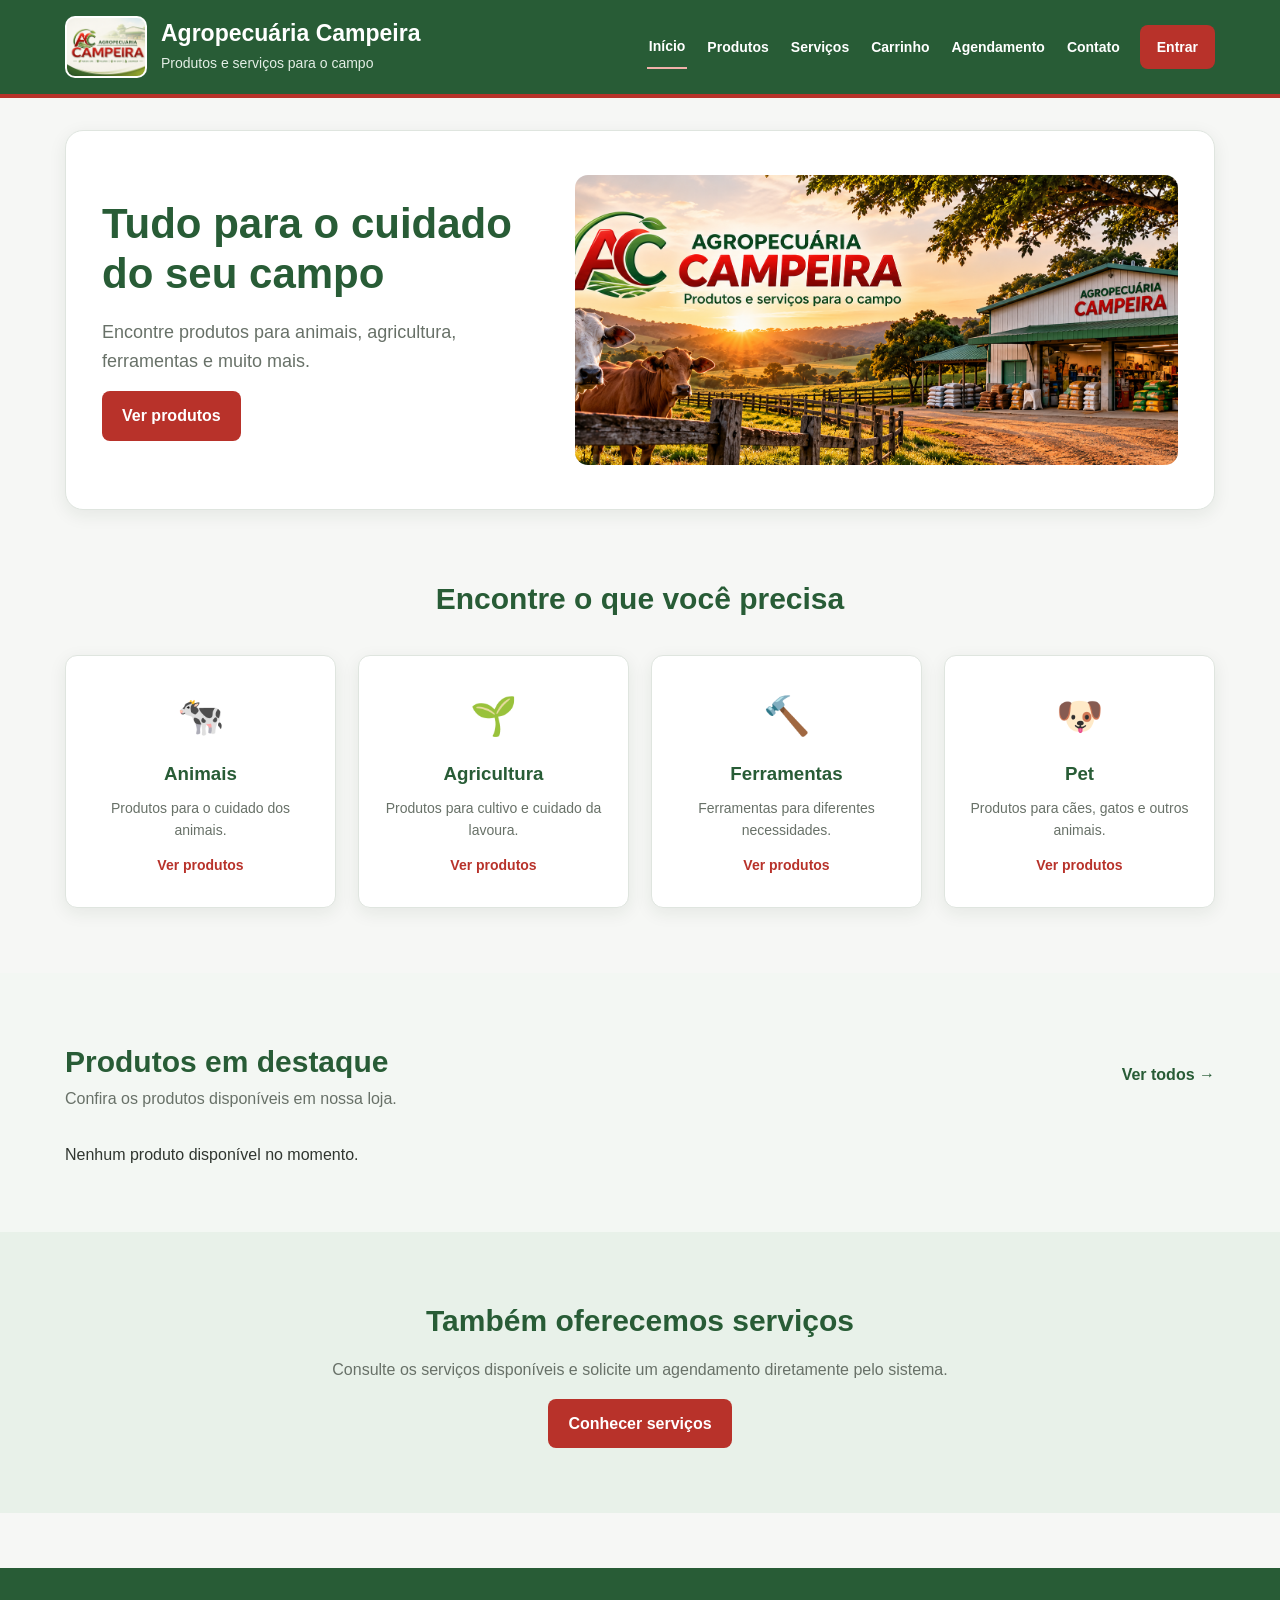
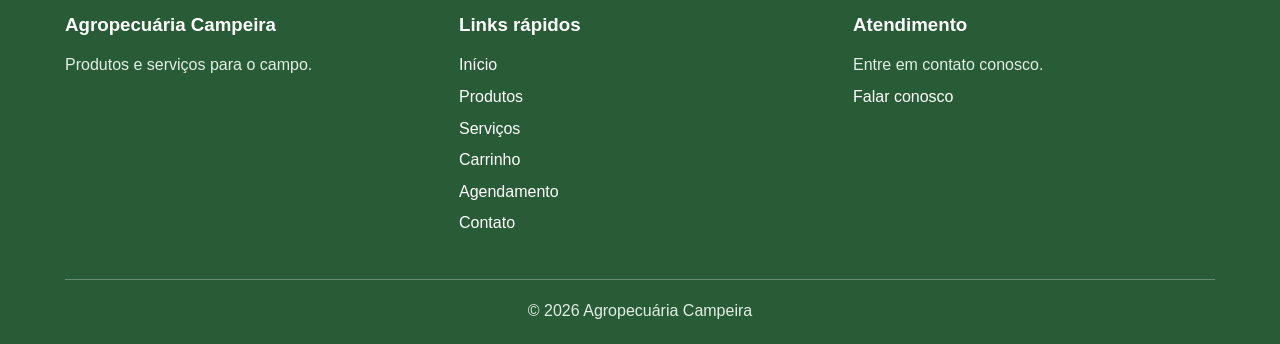
<file: campeiraDigital/index.html>
<!DOCTYPE html>
<html lang="pt-BR">

<head>
    <meta charset="UTF-8">
    <meta name="viewport" content="width=device-width, initial-scale=1.0">
    <meta http-equiv="refresh" content="0; url=paginas%20publicas/index.html">
    <title>Agropecuária Campeira</title>
</head>

<body>
    <p>
        Redirecionando para a
        <a href="paginas%20publicas/index.html">Agropecuária Campeira</a>...
    </p>
</body>

</html>
</file>
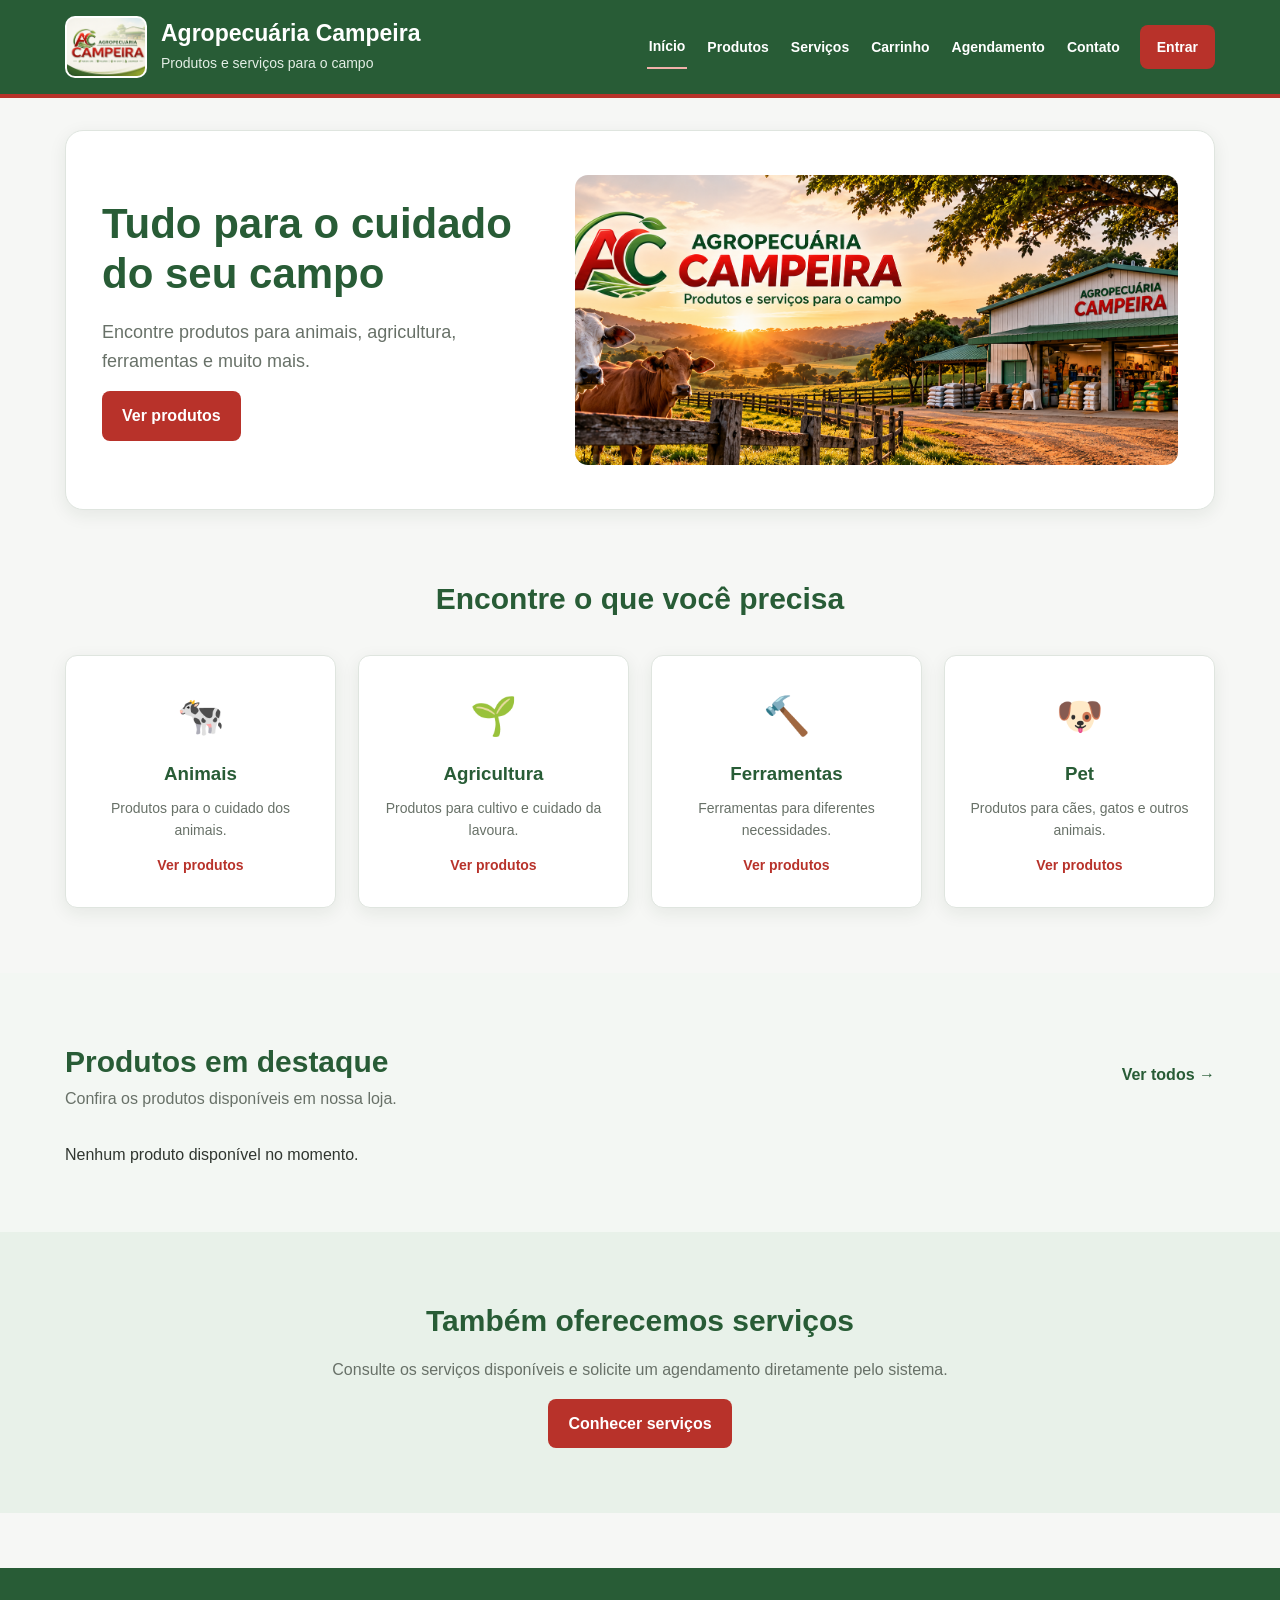
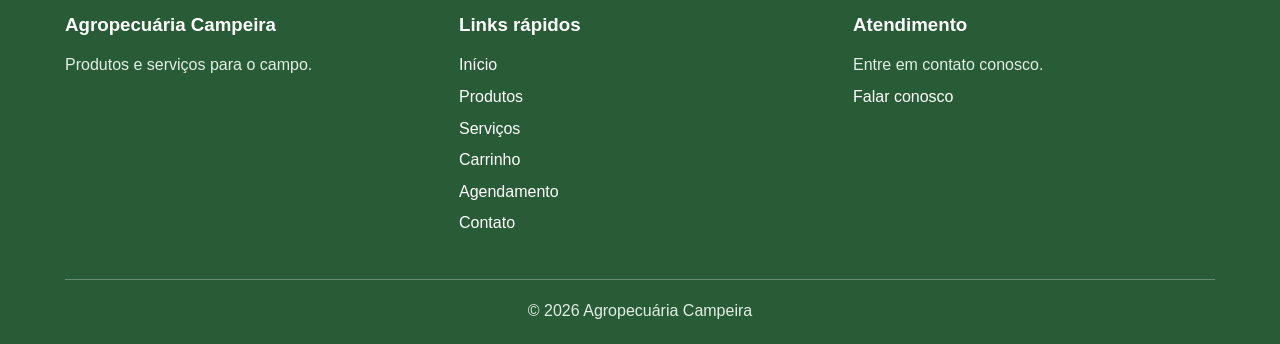
<file: campeiraDigital/paginas publicas/index.html>
<!DOCTYPE html>
<html lang="pt-BR">

<head>
    <meta charset="UTF-8">
    <meta name="viewport" content="width=device-width, initial-scale=1.0">
    <title>Agropecuária Campeira</title>
    <link rel="stylesheet" href="../css/style.css">
    <link rel="icon" type="image/png" href="../imagens/favicon.png">
</head>

<body>

    <header>
        <div class="logo">
            <img class="logo-imagem" src="../imagens/agropecuaria_campeira.png" alt="Identidade visual da Agropecuária Campeira">
            <div>
                <h1>Agropecuária Campeira</h1>
                <p>Produtos e serviços para o campo</p>
            </div>
        </div>

        <nav>
            <a href="index.html" class="ativo">Início</a>
            <a href="produtos.html">Produtos</a>
            <a href="servicos.html">Serviços</a>
            <a href="carrinho.html">Carrinho</a>
            <a href="agendamento.html">Agendamento</a>
            <a href="contato.html">Contato</a>
            <a href="../pagina de acesso/login.html" class="botao-login">Entrar</a>
        </nav>
    </header>

    <main>
        <section class="banner">
            <div class="banner-texto">
                <h2>Tudo para o cuidado do seu campo</h2>
                <p>
                    Encontre produtos para animais, agricultura,
                    ferramentas e muito mais.
                </p>
                <a href="produtos.html" class="botao">Ver produtos</a>
            </div>
            <div class="banner-imagem">
                <img src="../imagens/Agropecu%C3%A1ria%20Campeira%20ao%20Entardecer.png" alt="Agropecuária Campeira ao entardecer, cercada pelo campo e por animais" fetchpriority="high">
            </div>
        </section>

        <section class="categorias">
            <h2>Encontre o que você precisa</h2>

            <div class="categorias-container">
                <div class="categoria">
                    <span>🐄</span>
                    <h3>Animais</h3>
                    <p>Produtos para o cuidado dos animais.</p>
                    <a href="produtos.html">Ver produtos</a>
                </div>

                <div class="categoria">
                    <span>🌱</span>
                    <h3>Agricultura</h3>
                    <p>Produtos para cultivo e cuidado da lavoura.</p>
                    <a href="produtos.html">Ver produtos</a>
                </div>

                <div class="categoria">
                    <span>🔨</span>
                    <h3>Ferramentas</h3>
                    <p>Ferramentas para diferentes necessidades.</p>
                    <a href="produtos.html">Ver produtos</a>
                </div>

                <div class="categoria">
                    <span>🐶</span>
                    <h3>Pet</h3>
                    <p>Produtos para cães, gatos e outros animais.</p>
                    <a href="produtos.html">Ver produtos</a>
                </div>
            </div>
        </section>

        <section class="produtos-destaque">
            <div class="titulo-secao">
                <div>
                    <h2>Produtos em destaque</h2>
                    <p>Confira os produtos disponíveis em nossa loja.</p>
                </div>

                <a href="produtos.html">Ver todos →</a>
            </div>

            <div class="produtos-container" id="produtos-destaque">
                <p>Carregando produtos...</p>
            </div>
        </section>

        <section class="servicos-resumo">
            <h2>Também oferecemos serviços</h2>
            <p>
                Consulte os serviços disponíveis e solicite
                um agendamento diretamente pelo sistema.
            </p>
            <a href="servicos.html" class="botao">Conhecer serviços</a>
        </section>
    </main>

    <footer>
        <div>
            <h3>Agropecuária Campeira</h3>
            <p>Produtos e serviços para o campo.</p>
        </div>

        <div>
            <h3>Links rápidos</h3>
            <a href="index.html">Início</a>
            <a href="produtos.html">Produtos</a>
            <a href="servicos.html">Serviços</a>
            <a href="carrinho.html">Carrinho</a>
            <a href="agendamento.html">Agendamento</a>
            <a href="contato.html">Contato</a>
        </div>

        <div>
            <h3>Atendimento</h3>
            <p>Entre em contato conosco.</p>
            <a href="contato.html">Falar conosco</a>
        </div>

        <p class="copyright">
            &copy; 2026 Agropecuária Campeira
        </p>
    </footer>

    <script src="../js/index.js"></script>

</body>
</html>
</file>
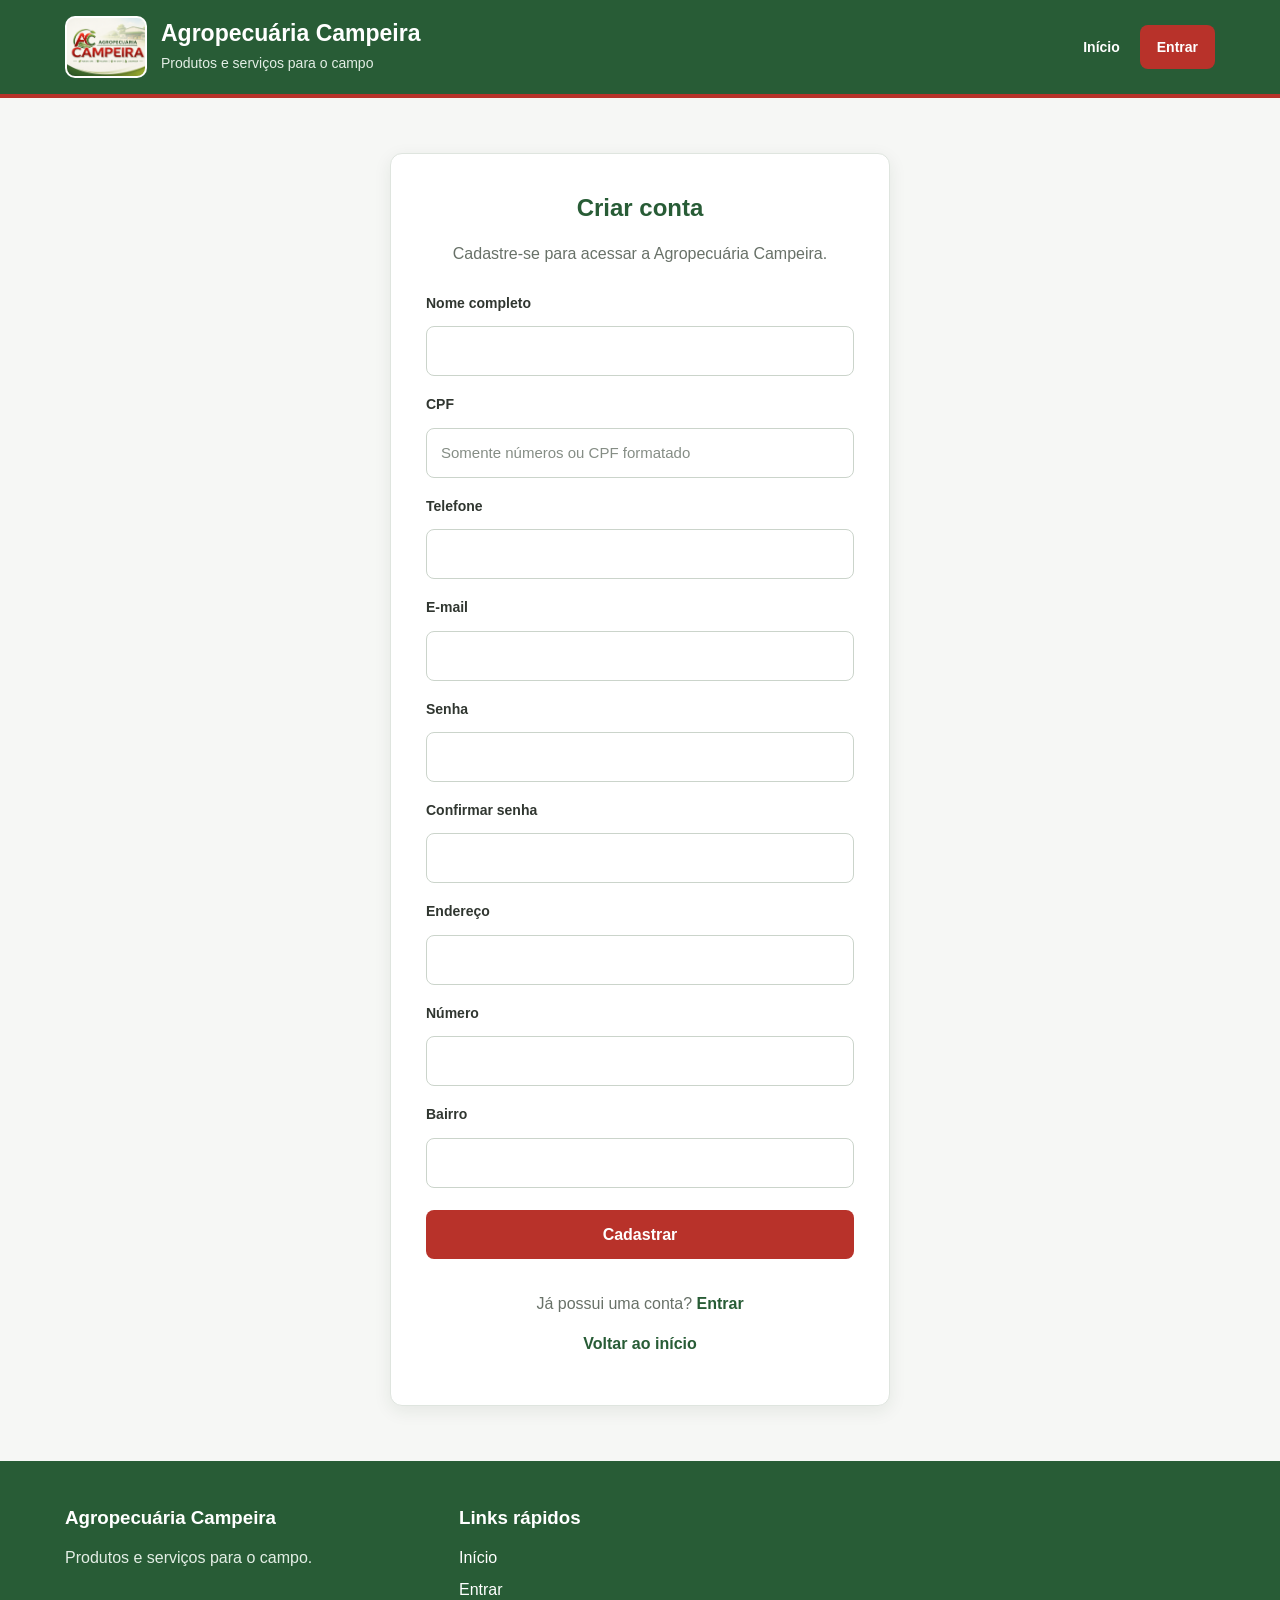
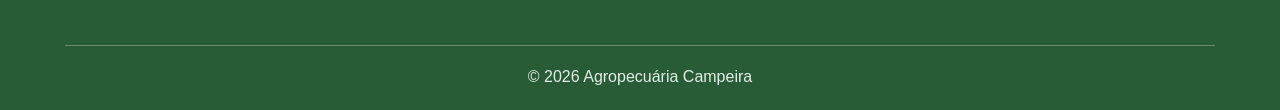
<file: campeiraDigital/pagina de acesso/cadastro.html>
<!DOCTYPE html>
<html lang="pt-BR">

<head>
    <meta charset="UTF-8">
    <meta name="viewport" content="width=device-width, initial-scale=1.0">

    <title>Cadastro - Agropecuária Campeira</title>

    <link rel="stylesheet" href="../css/style.css">
    <link rel="icon" type="image/png" href="../imagens/favicon.png">
</head>

<body>

    <header>
        <div class="logo">
            <img
                class="logo-imagem"
                src="../imagens/agropecuaria_campeira.png"
                alt="Identidade visual da Agropecuária Campeira"
            >

            <div>
                <h1>Agropecuária Campeira</h1>
                <p>Produtos e serviços para o campo</p>
            </div>
        </div>

        <nav aria-label="Navegação principal">
            <a href="../paginas publicas/index.html">Início</a>
            <a href="login.html" class="botao-login">Entrar</a>
        </nav>
    </header>

    <main>
        <section class="pagina-login">

            <h2>Criar conta</h2>

            <p>
                Cadastre-se para acessar a Agropecuária Campeira.
            </p>

            <form id="form-cadastro">

                <label for="nome">Nome completo</label>
                <input
                    type="text"
                    id="nome"
                    name="nome"
                    autocomplete="name"
                    required
                >

                <label for="cpf">CPF</label>
                <input
                    type="text"
                    id="cpf"
                    name="cpf"
                    inputmode="numeric"
                    placeholder="Somente números ou CPF formatado"
                    required
                >

                <label for="telefone">Telefone</label>
                <input
                    type="tel"
                    id="telefone"
                    name="telefone"
                    autocomplete="tel"
                    required
                >

                <label for="email">E-mail</label>
                <input
                    type="email"
                    id="email"
                    name="email"
                    autocomplete="email"
                    required
                >

                <label for="senha">Senha</label>
                <input
                    type="password"
                    id="senha"
                    name="senha"
                    minlength="8"
                    autocomplete="new-password"
                    required
                >

                <label for="confirmar-senha">Confirmar senha</label>
                <input
                    type="password"
                    id="confirmar-senha"
                    name="confirmar-senha"
                    minlength="8"
                    autocomplete="new-password"
                    required
                >

                <label for="endereco">Endereço</label>
                <input
                    type="text"
                    id="endereco"
                    name="endereco"
                    autocomplete="street-address"
                    required
                >

                <label for="numero">Número</label>
                <input
                    type="text"
                    id="numero"
                    name="numero"
                    required
                >

                <label for="bairro">Bairro</label>
                <input
                    type="text"
                    id="bairro"
                    name="bairro"
                    required
                >

                <button type="submit">Cadastrar</button>

                <p id="mensagem-cadastro" role="status" aria-live="polite"></p>

            </form>

            <p>
                Já possui uma conta?
                <a href="login.html">Entrar</a>
            </p>

            <p>
                <a href="../paginas publicas/index.html">
                    Voltar ao início
                </a>
            </p>

        </section>
    </main>

    <footer>
        <div>
            <h3>Agropecuária Campeira</h3>
            <p>Produtos e serviços para o campo.</p>
        </div>

        <div>
            <h3>Links rápidos</h3>
            <a href="../paginas publicas/index.html">Início</a>
            <a href="login.html">Entrar</a>
        </div>

        <p class="copyright">
            &copy; 2026 Agropecuária Campeira
        </p>
    </footer>

    <script src="../js/cadastro.js"></script>

</body>
</html>
</file>
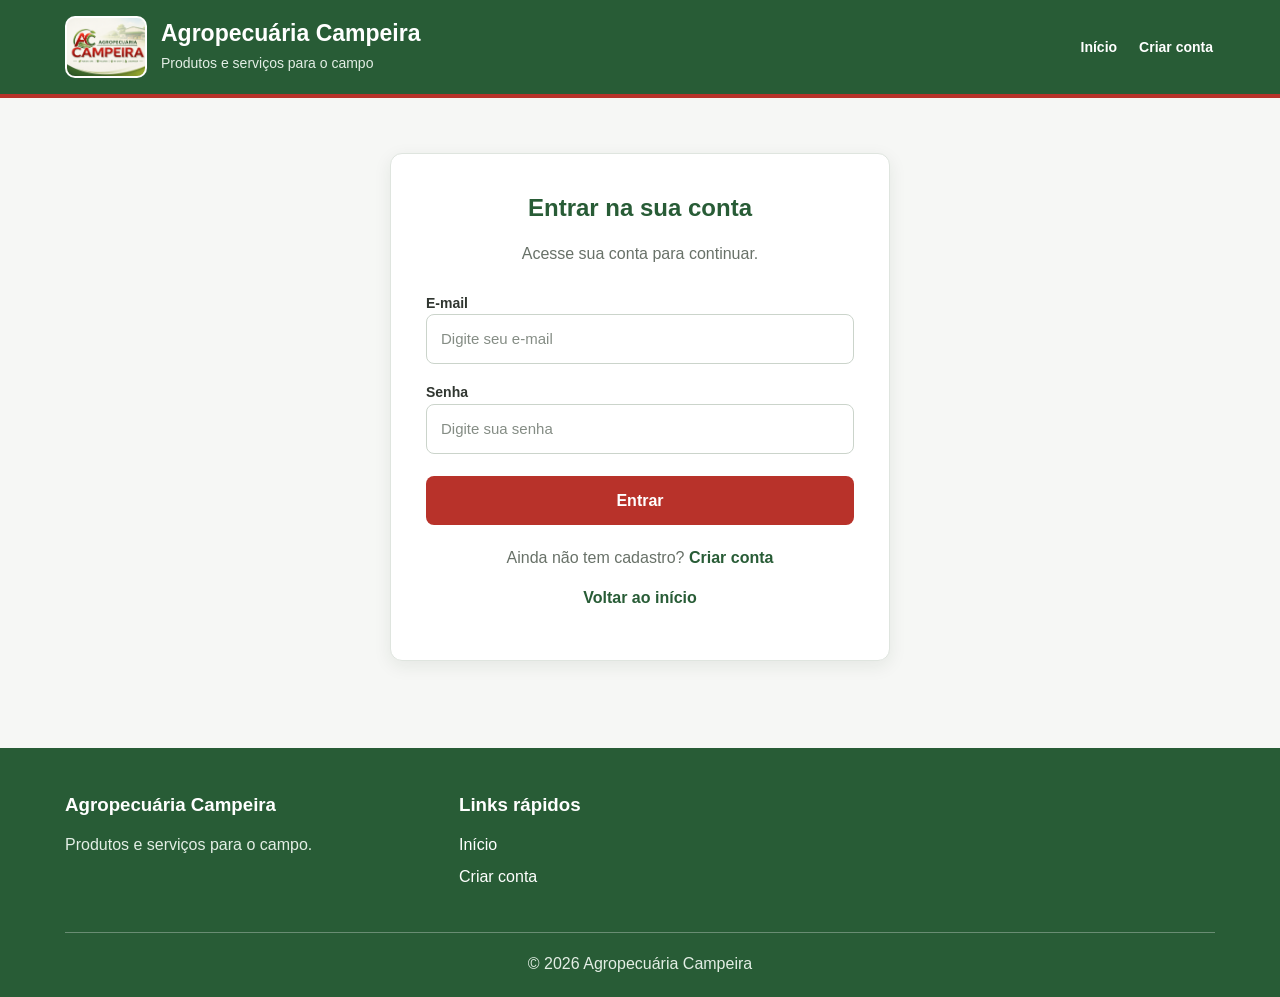
<file: campeiraDigital/pagina de acesso/login.html>
<!DOCTYPE html>
<html lang="pt-BR">

<head>
    <meta charset="UTF-8">
    <meta name="viewport" content="width=device-width, initial-scale=1.0">
    <title>Login - Agropecuária Campeira</title>

    <link rel="stylesheet" href="../css/style.css">
    <link rel="icon" type="image/png" href="../imagens/favicon.png">
</head>

<body>

    <header>
        <div class="logo">
            <img
                class="logo-imagem"
                src="../imagens/agropecuaria_campeira.png"
                alt="Identidade visual da Agropecuária Campeira"
            >

            <div>
                <h1>Agropecuária Campeira</h1>
                <p>Produtos e serviços para o campo</p>
            </div>
        </div>

        <nav aria-label="Navegação principal">
            <a href="../paginas publicas/index.html">Início</a>
            <a href="cadastro.html">Criar conta</a>
        </nav>
    </header>

    <main>
        <section class="pagina-login">
            <h2>Entrar na sua conta</h2>
            <p>Acesse sua conta para continuar.</p>

            <form id="form-login">
                <div>
                    <label for="email">E-mail</label>
                    <input
                        type="email"
                        id="email"
                        name="email"
                        placeholder="Digite seu e-mail"
                        autocomplete="email"
                        required
                    >
                </div>

                <div>
                    <label for="senha">Senha</label>
                    <input
                        type="password"
                        id="senha"
                        name="senha"
                        placeholder="Digite sua senha"
                        autocomplete="current-password"
                        required
                    >
                </div>

                <button type="submit">Entrar</button>
            </form>

            <p>
                Ainda não tem cadastro?
                <a href="cadastro.html">Criar conta</a>
            </p>

            <p>
                <a href="../paginas publicas/index.html">
                    Voltar ao início
                </a>
            </p>

            <p id="mensagem-login" role="status" aria-live="polite"></p>
        </section>
    </main>

    <footer>
        <div>
            <h3>Agropecuária Campeira</h3>
            <p>Produtos e serviços para o campo.</p>
        </div>

        <div>
            <h3>Links rápidos</h3>
            <a href="../paginas publicas/index.html">Início</a>
            <a href="cadastro.html">Criar conta</a>
        </div>

        <p class="copyright">
            &copy; 2026 Agropecuária Campeira
        </p>
    </footer>

    <script src="../js/login.js"></script>

</body>
</html>
</file>
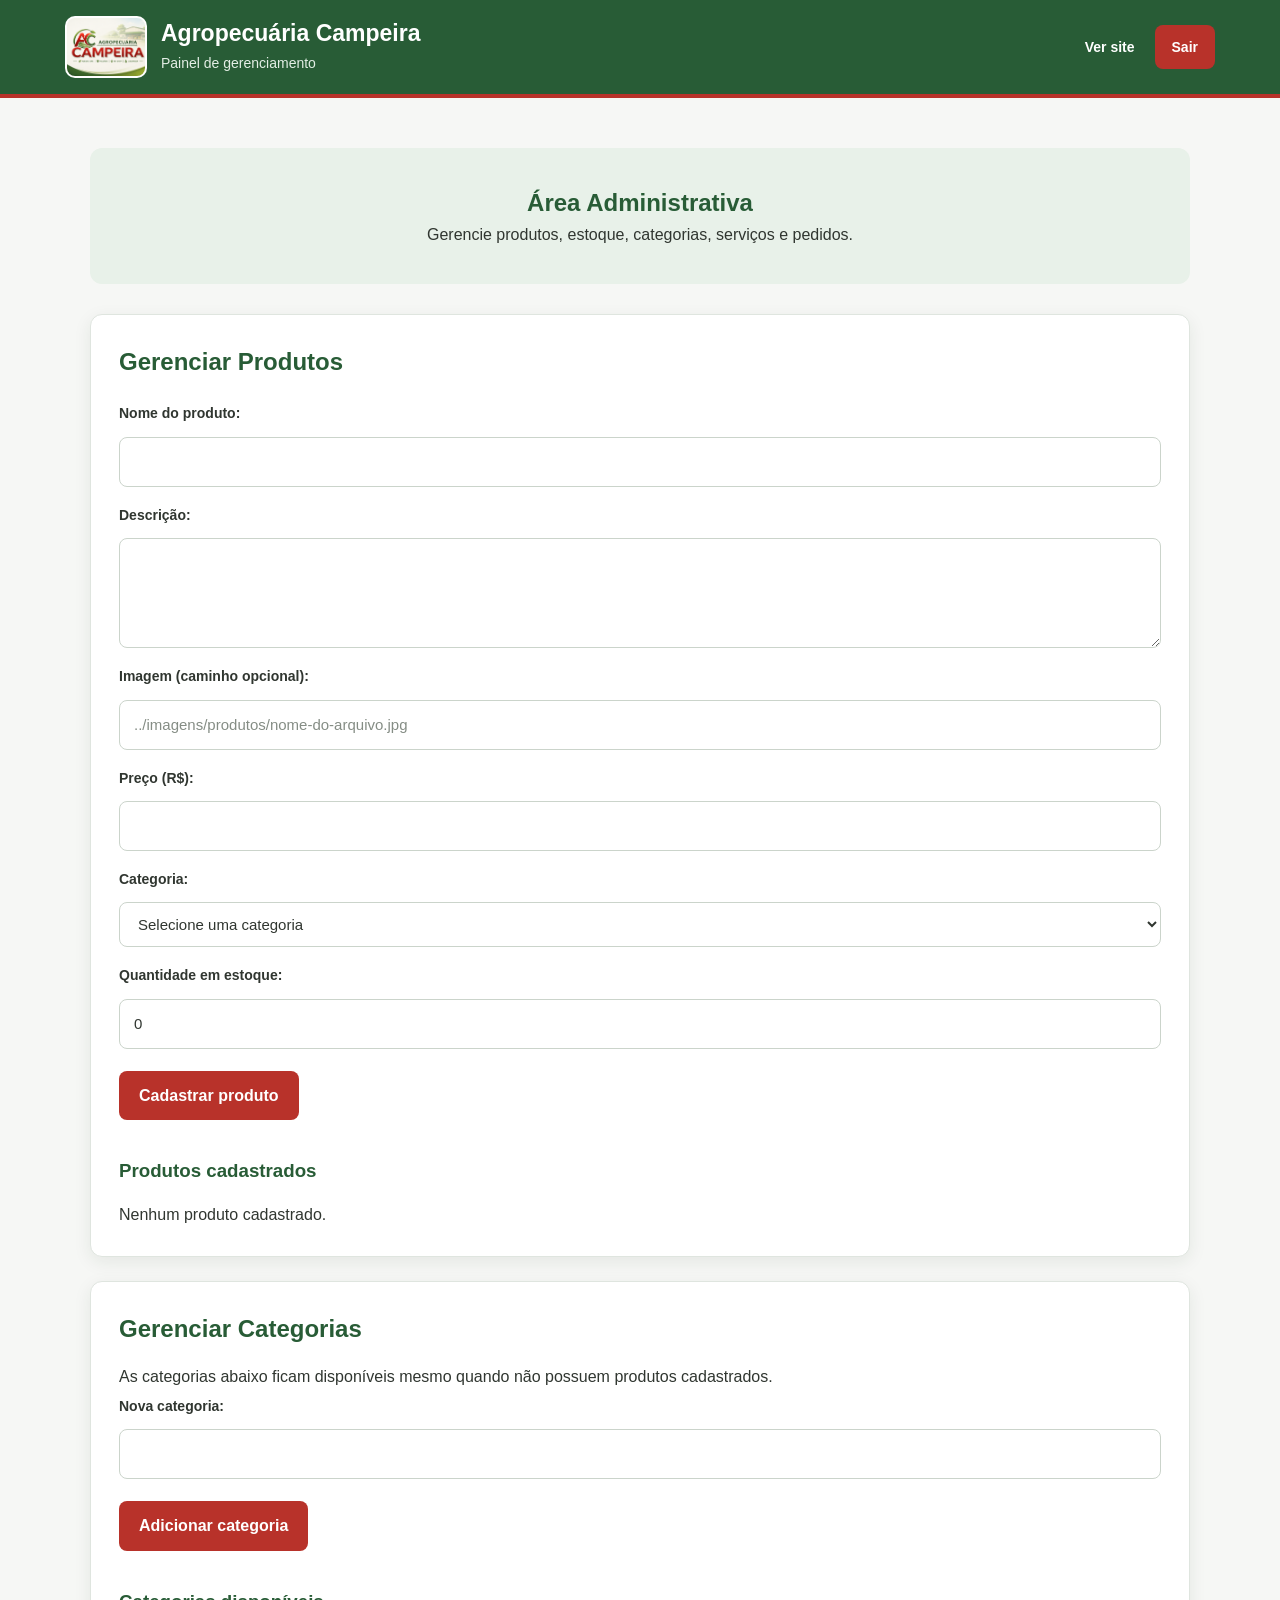
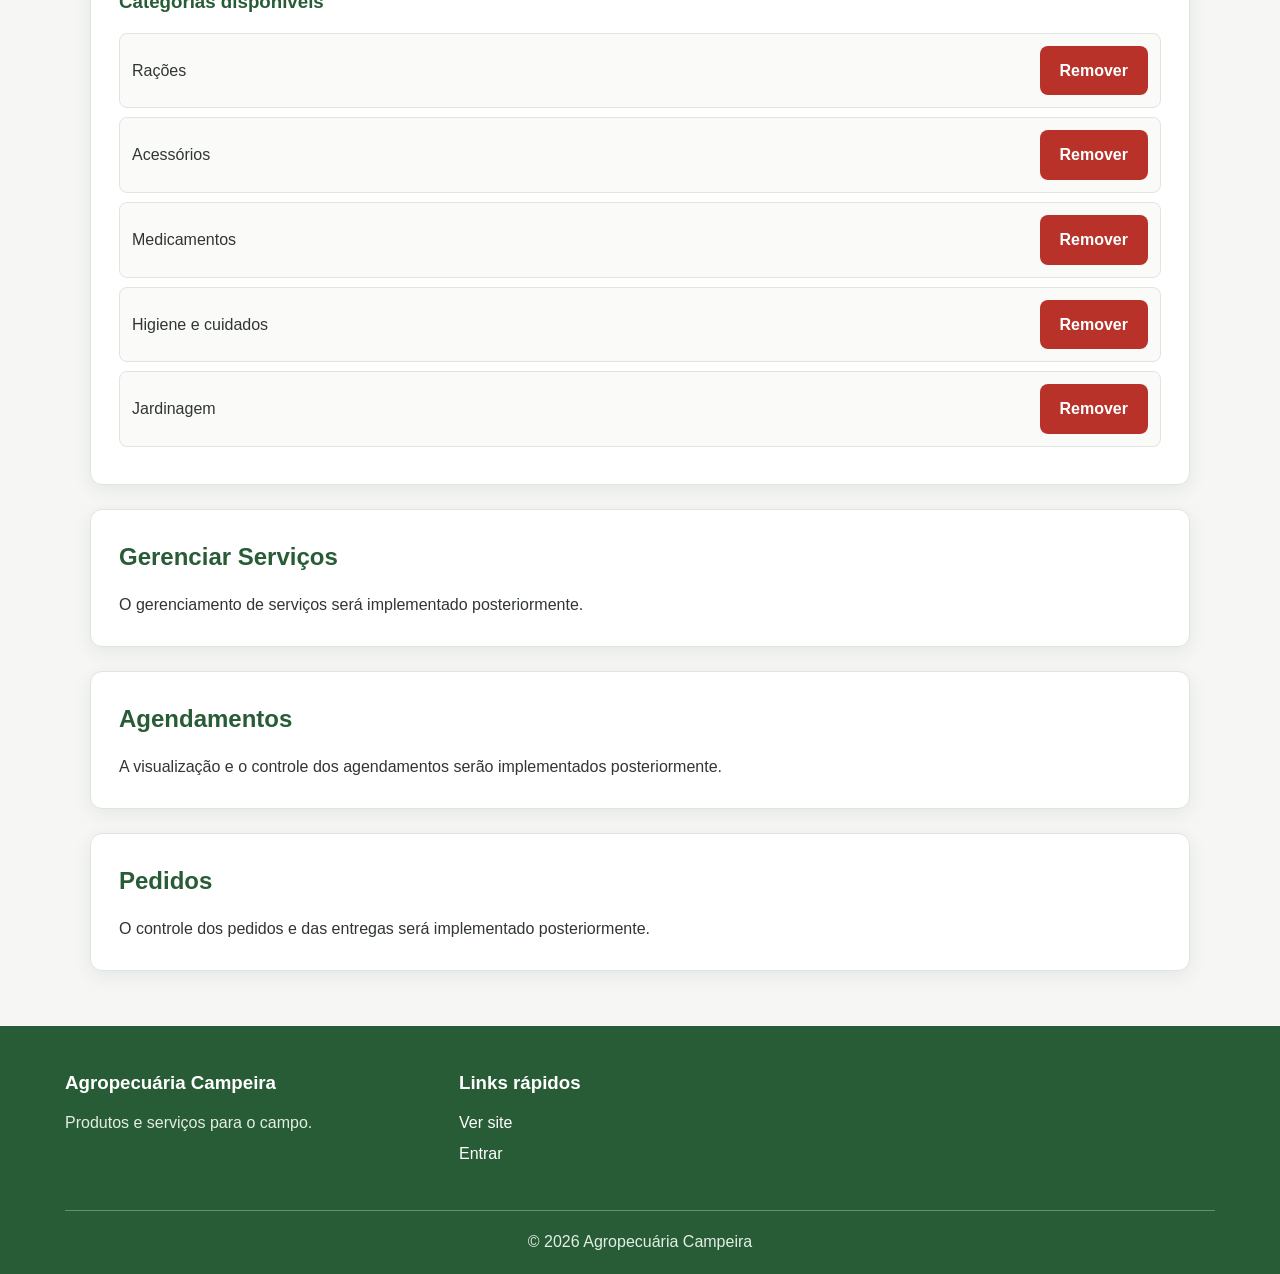
<file: campeiraDigital/paginas publicas/admin.html>
<!DOCTYPE html>
<html lang="pt-BR">

<head>
    <meta charset="UTF-8">
    <meta name="viewport" content="width=device-width, initial-scale=1.0">
    <title>Área Administrativa - Agropecuária Campeira</title>

    <link rel="stylesheet" href="../css/style.css">
    <link rel="icon" type="image/png" href="../imagens/favicon.png">
</head>

<body>

    <header>
        <div class="logo">
            <img
                class="logo-imagem"
                src="../imagens/agropecuaria_campeira.png"
                alt="Identidade visual da Agropecuária Campeira"
            >

            <div>
                <h1>Agropecuária Campeira</h1>
                <p>Painel de gerenciamento</p>
            </div>
        </div>

        <nav aria-label="Navegação principal">
            <a href="index.html">Ver site</a>
            <a href="../pagina de acesso/login.html" class="botao-login">Sair</a>
        </nav>
    </header>

    <main class="area-admin">

        <section class="boas-vindas-admin">
            <h2>Área Administrativa</h2>
            <p>Gerencie produtos, estoque, categorias, serviços e pedidos.</p>
        </section>

        <!-- GERENCIAMENTO DE PRODUTOS -->
        <section class="gerenciamento">
            <h2>Gerenciar Produtos</h2>

            <form id="form-produto">

                <label for="nome-produto">Nome do produto:</label>
                <input type="text" id="nome-produto" required>

                <label for="descricao-produto">Descrição:</label>
                <textarea id="descricao-produto" required></textarea>

                <label for="imagem-produto">Imagem (caminho opcional):</label>
                <input
                    type="text"
                    id="imagem-produto"
                    placeholder="../imagens/produtos/nome-do-arquivo.jpg"
                >

                <label for="preco-produto">Preço (R$):</label>
                <input
                    type="number"
                    id="preco-produto"
                    min="0.01"
                    step="0.01"
                    required
                >

                <label for="categoria-produto">Categoria:</label>
                <select id="categoria-produto" required>
                    <option value="">Selecione uma categoria</option>
                </select>

                <label for="estoque-produto">Quantidade em estoque:</label>
                <input
                    type="number"
                    id="estoque-produto"
                    min="0"
                    step="1"
                    value="0"
                    required
                >

                <button type="submit">Cadastrar produto</button>

                <p id="mensagem-produto" role="status" aria-live="polite"></p>
            </form>

            <h3>Produtos cadastrados</h3>
            <div id="lista-produtos-admin" aria-live="polite"></div>
        </section>

        <!-- GERENCIAMENTO DE CATEGORIAS -->
        <section class="gerenciamento">
            <h2>Gerenciar Categorias</h2>

            <p>
                As categorias abaixo ficam disponíveis mesmo quando não
                possuem produtos cadastrados.
            </p>

            <form id="form-categoria">

                <label for="nome-categoria">Nova categoria:</label>
                <input type="text" id="nome-categoria" required>

                <button type="submit">Adicionar categoria</button>

                <p id="mensagem-categoria" role="status" aria-live="polite"></p>
            </form>

            <h3>Categorias disponíveis</h3>
            <div id="lista-categorias" aria-live="polite"></div>
        </section>

        <!-- GERENCIAMENTO DE SERVIÇOS -->
        <section class="gerenciamento">
            <h2>Gerenciar Serviços</h2>
            <p>
                O gerenciamento de serviços será implementado posteriormente.
            </p>
        </section>

        <!-- AGENDAMENTOS -->
        <section class="gerenciamento">
            <h2>Agendamentos</h2>
            <p>
                A visualização e o controle dos agendamentos serão
                implementados posteriormente.
            </p>
        </section>

        <!-- PEDIDOS -->
        <section class="gerenciamento">
            <h2>Pedidos</h2>
            <p>
                O controle dos pedidos e das entregas será
                implementado posteriormente.
            </p>
        </section>

    </main>

    <footer>
        <div>
            <h3>Agropecuária Campeira</h3>
            <p>Produtos e serviços para o campo.</p>
        </div>

        <div>
            <h3>Links rápidos</h3>
            <a href="index.html">Ver site</a>
            <a href="../pagina de acesso/login.html">Entrar</a>
        </div>

        <p class="copyright">
            &copy; 2026 Agropecuária Campeira
        </p>
    </footer>

    <script src="../js/admin.js"></script>

</body>
</html>
</file>
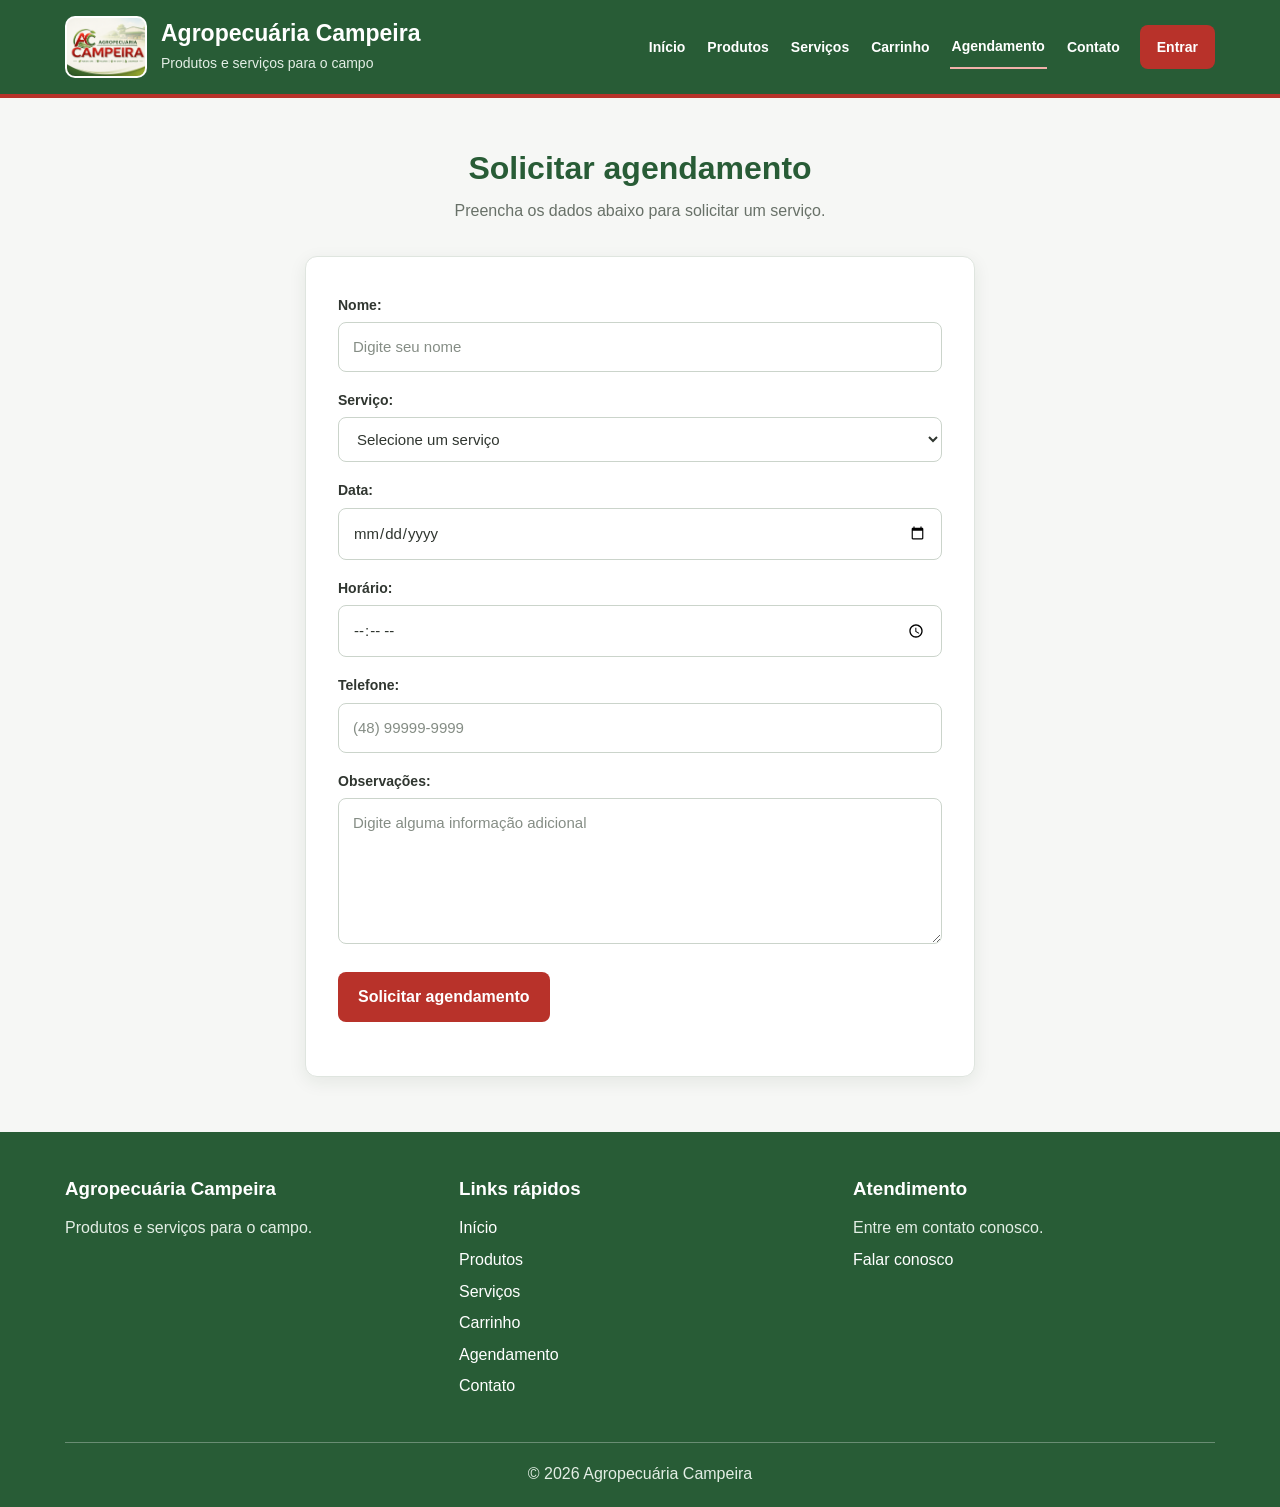
<file: campeiraDigital/paginas publicas/agendamento.html>
<!DOCTYPE html>
<html lang="pt-BR">

<head>
    <meta charset="UTF-8">
    <meta name="viewport" content="width=device-width, initial-scale=1.0">
    <title>Agendamento - Agropecuária Campeira</title>

    <link rel="stylesheet" href="../css/style.css">
    <link rel="icon" type="image/png" href="../imagens/favicon.png">
</head>

<body>
    <header>
        <div class="logo">
            <img
                class="logo-imagem"
                src="../imagens/agropecuaria_campeira.png"
                alt="Identidade visual da Agropecuária Campeira"
            >

            <div>
                <h1>Agropecuária Campeira</h1>
                <p>Produtos e serviços para o campo</p>
            </div>
        </div>

        <nav aria-label="Navegação principal">
            <a href="index.html">Início</a>
            <a href="produtos.html">Produtos</a>
            <a href="servicos.html">Serviços</a>
            <a href="carrinho.html">Carrinho</a>
            <a href="agendamento.html" class="ativo" aria-current="page">Agendamento</a>
            <a href="contato.html">Contato</a>
            <a href="../pagina de acesso/login.html" class="botao-login">Entrar</a>
        </nav>
    </header>

    <main>
        <section class="pagina-agendamento">
            <div class="titulo-pagina">
                <h2>Solicitar agendamento</h2>
                <p>Preencha os dados abaixo para solicitar um serviço.</p>
            </div>

            <form id="form-agendamento">
                <div>
                    <label for="nome">Nome:</label>
                    <input
                        type="text"
                        id="nome"
                        name="nome"
                        placeholder="Digite seu nome"
                        autocomplete="name"
                        required
                    >
                </div>

                <div>
                    <label for="servico">Serviço:</label>
                    <select id="servico" name="servico" required>
                        <option value="">Selecione um serviço</option>
                    </select>
                </div>

                <div>
                    <label for="data">Data:</label>
                    <input type="date" id="data" name="data" required>
                </div>

                <div>
                    <label for="horario">Horário:</label>
                    <input type="time" id="horario" name="horario" required>
                </div>

                <div>
                    <label for="telefone">Telefone:</label>
                    <input
                        type="tel"
                        id="telefone"
                        name="telefone"
                        placeholder="(48) 99999-9999"
                        autocomplete="tel"
                        required
                    >
                </div>

                <div>
                    <label for="observacoes">Observações:</label>
                    <textarea
                        id="observacoes"
                        name="observacoes"
                        rows="5"
                        placeholder="Digite alguma informação adicional"
                    ></textarea>
                </div>

                <button type="submit" class="botao">
                    Solicitar agendamento
                </button>

                <p id="mensagem-agendamento" role="status" aria-live="polite"></p>
            </form>
        </section>
    </main>

    <footer>
        <div>
            <h3>Agropecuária Campeira</h3>
            <p>Produtos e serviços para o campo.</p>
        </div>

        <div>
            <h3>Links rápidos</h3>
            <a href="index.html">Início</a>
            <a href="produtos.html">Produtos</a>
            <a href="servicos.html">Serviços</a>
            <a href="carrinho.html">Carrinho</a>
            <a href="agendamento.html">Agendamento</a>
            <a href="contato.html">Contato</a>
        </div>

        <div>
            <h3>Atendimento</h3>
            <p>Entre em contato conosco.</p>
            <a href="contato.html">Falar conosco</a>
        </div>

        <p class="copyright">&copy; 2026 Agropecuária Campeira</p>
    </footer>

    <script src="../js/agendamento.js"></script>
</body>

</html>
</file>
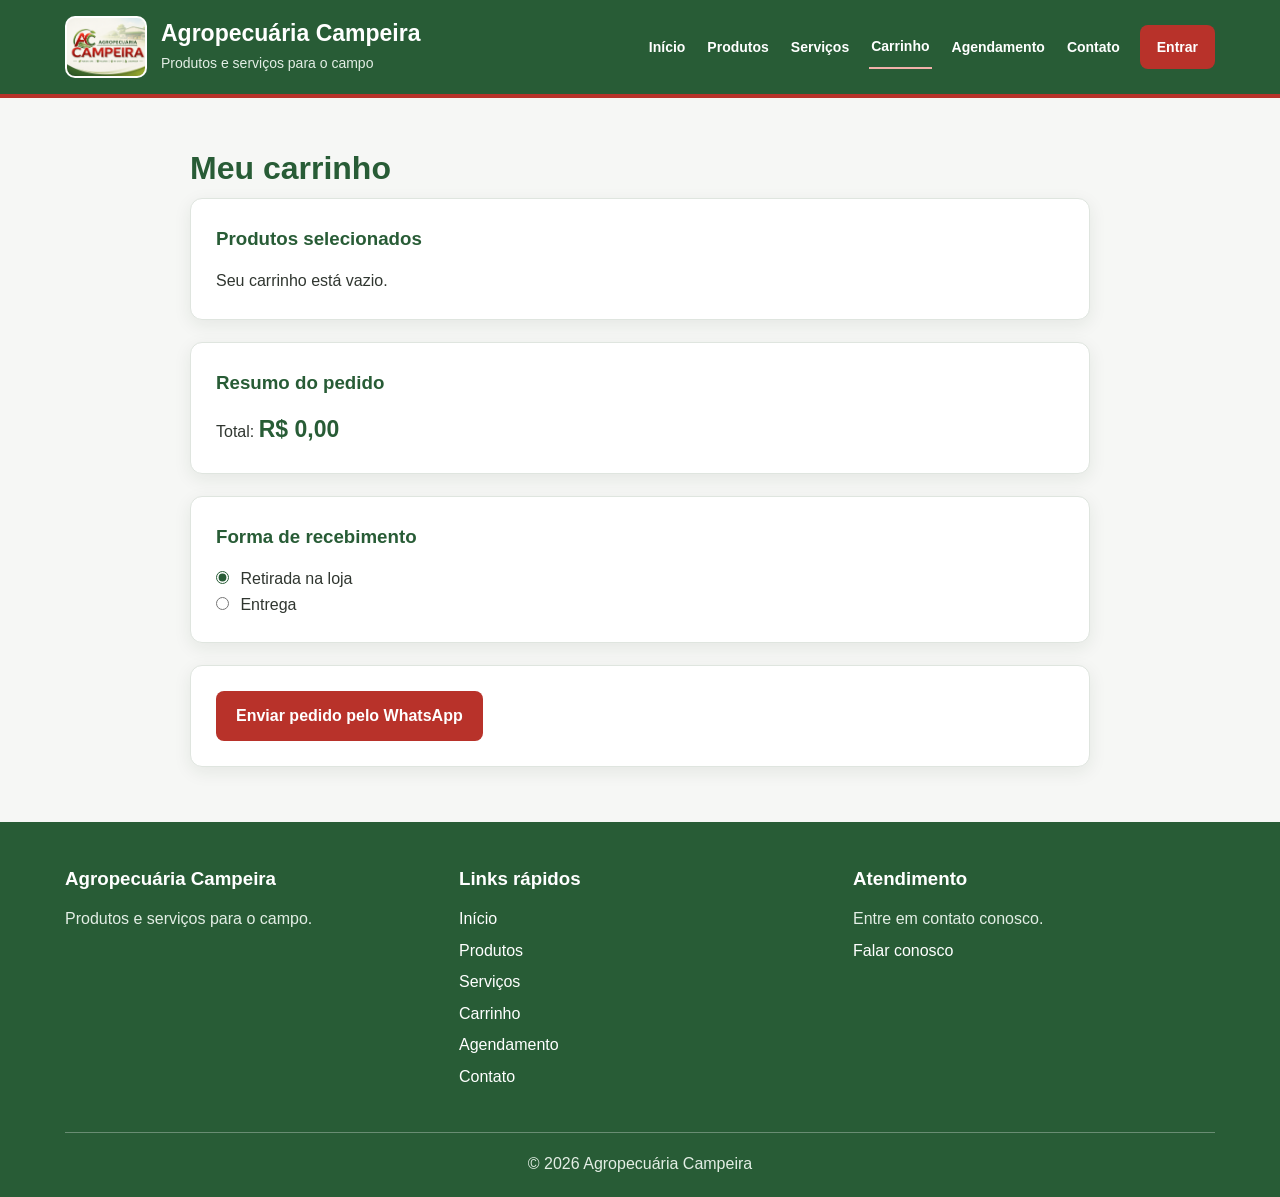
<file: campeiraDigital/paginas publicas/carrinho.html>
<!DOCTYPE html>
<html lang="pt-BR">

<head>
    <meta charset="UTF-8">
    <meta name="viewport" content="width=device-width, initial-scale=1.0">

    <title>Carrinho - Agropecuária Campeira</title>

    <link rel="stylesheet" href="../css/style.css">
    <link rel="icon" type="image/png" href="../imagens/favicon.png">
</head>

<body>

    <!-- CABEÇALHO -->
    <header>

        <div class="logo">
            <img
                class="logo-imagem"
                src="../imagens/agropecuaria_campeira.png"
                alt="Identidade visual da Agropecuária Campeira"
            >

            <div>
                <h1>Agropecuária Campeira</h1>
                <p>Produtos e serviços para o campo</p>
            </div>
        </div>

        <nav>
            <a href="index.html">Início</a>
            <a href="produtos.html">Produtos</a>
            <a href="servicos.html">Serviços</a>
            <a href="carrinho.html" class="ativo" aria-current="page">Carrinho</a>
            <a href="agendamento.html">Agendamento</a>
            <a href="contato.html">Contato</a>

            <a href="../pagina de acesso/login.html" class="botao-login">
                Entrar
            </a>
        </nav>

    </header>

    <!-- CONTEÚDO PRINCIPAL -->
    <main>

        <section class="pagina-carrinho">

            <h2>Meu carrinho</h2>

            <!-- PRODUTOS SELECIONADOS -->
            <section>
                <h3>Produtos selecionados</h3>

                <div id="lista-carrinho" aria-live="polite">
                    <p>Seu carrinho está vazio.</p>
                </div>
            </section>

            <!-- RESUMO DO PEDIDO -->
            <section>
                <h3>Resumo do pedido</h3>

                <p>
                    Total:
                    <strong id="total">R$ 0,00</strong>
                </p>
            </section>

            <!-- FORMA DE RECEBIMENTO -->
            <section>

                <h3>Forma de recebimento</h3>

                <label>
                    <input
                        type="radio"
                        name="recebimento"
                        value="retirada"
                        checked
                    >
                    Retirada na loja
                </label>

                <br>

                <label>
                    <input
                        type="radio"
                        name="recebimento"
                        value="entrega"
                    >
                    Entrega
                </label>

            </section>

            <!-- ENDEREÇO DE ENTREGA -->
            <section id="endereco-entrega">

                <h3>Endereço de entrega</h3>

                <label for="endereco">Endereço:</label>

                <input
                    type="text"
                    id="endereco"
                    placeholder="Rua e número"
                >

                <label for="bairro">Bairro:</label>

                <input
                    type="text"
                    id="bairro"
                    placeholder="Digite o bairro"
                >

            </section>

            <!-- FINALIZAÇÃO -->
            <section>

                <button type="button" id="finalizar-pedido">
                    Enviar pedido pelo WhatsApp
                </button>

            </section>

        </section>

    </main>

    <!-- RODAPÉ -->
    <footer>

        <div>
            <h3>Agropecuária Campeira</h3>
            <p>Produtos e serviços para o campo.</p>
        </div>

        <div>
            <h3>Links rápidos</h3>
            <a href="index.html">Início</a>
            <a href="produtos.html">Produtos</a>
            <a href="servicos.html">Serviços</a>
            <a href="carrinho.html">Carrinho</a>
            <a href="agendamento.html">Agendamento</a>
            <a href="contato.html">Contato</a>
        </div>

        <div>
            <h3>Atendimento</h3>
            <p>Entre em contato conosco.</p>
            <a href="contato.html">Falar conosco</a>
        </div>

        <p class="copyright">
            &copy; 2026 Agropecuária Campeira
        </p>

    </footer>

    <!-- JAVASCRIPT -->
    <script src="../js/carrinho.js"></script>

</body>
</html>
</file>
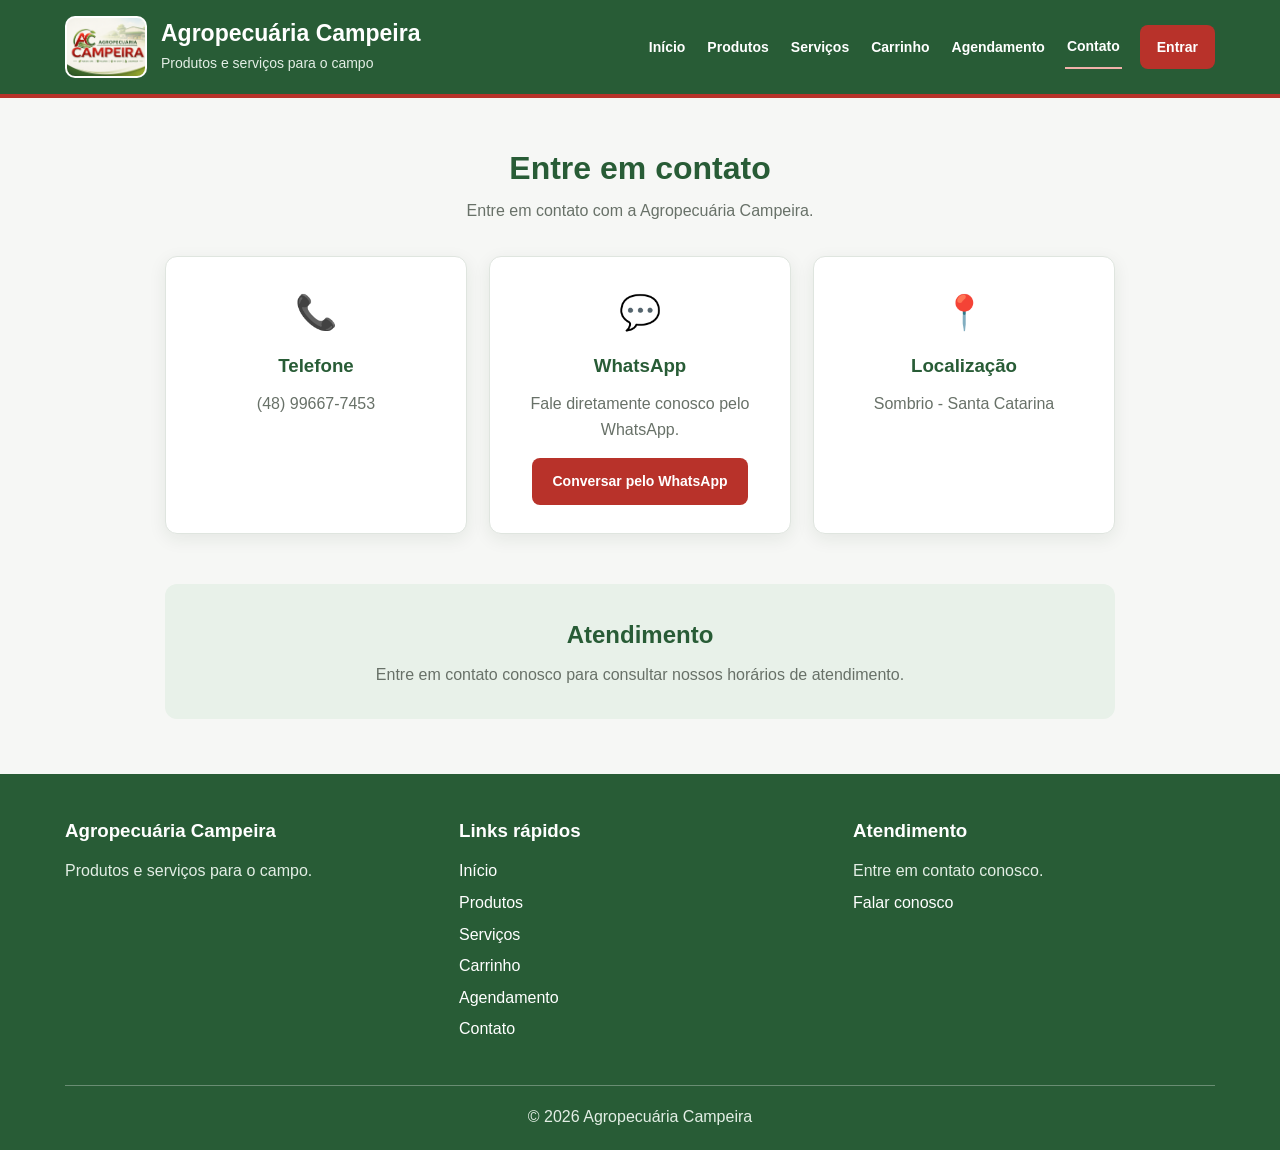
<file: campeiraDigital/paginas publicas/contato.html>
<!DOCTYPE html>
<html lang="pt-BR">

<head>
    <meta charset="UTF-8">
    <meta name="viewport" content="width=device-width, initial-scale=1.0">
    <title>Contato - Agropecuária Campeira</title>

    <link rel="stylesheet" href="../css/style.css">
    <link rel="icon" type="image/png" href="../imagens/favicon.png">
</head>

<body>

    <header>
        <div class="logo">
            <img
                class="logo-imagem"
                src="../imagens/agropecuaria_campeira.png"
                alt="Identidade visual da Agropecuária Campeira"
            >

            <div>
                <h1>Agropecuária Campeira</h1>
                <p>Produtos e serviços para o campo</p>
            </div>
        </div>

        <nav aria-label="Navegação principal">
            <a href="index.html">Início</a>
            <a href="produtos.html">Produtos</a>
            <a href="servicos.html">Serviços</a>
            <a href="carrinho.html">Carrinho</a>
            <a href="agendamento.html">Agendamento</a>
            <a href="contato.html" class="ativo" aria-current="page">Contato</a>
            <a href="../pagina de acesso/login.html" class="botao-login">Entrar</a>
        </nav>
    </header>

    <main>
        <section class="pagina-contato">
            <div class="titulo-pagina">
                <h2>Entre em contato</h2>
                <p>Entre em contato com a Agropecuária Campeira.</p>
            </div>

            <div class="contatos-container">

                <article class="card-contato">
                    <div class="icone-contato" aria-hidden="true">📞</div>
                    <h3>Telefone</h3>
                    <p>(48) 99667-7453</p>
                </article>

                <article class="card-contato">
                    <div class="icone-contato" aria-hidden="true">💬</div>
                    <h3>WhatsApp</h3>
                    <p>Fale diretamente conosco pelo WhatsApp.</p>

                    <a
                        href="https://wa.me/5548996677453?text=Ol%C3%A1%21%20Gostaria%20de%20mais%20informa%C3%A7%C3%B5es%20sobre%20a%20Agropecu%C3%A1ria%20Campeira."
                        target="_blank"
                        rel="noopener noreferrer"
                        class="botao"
                    >
                        Conversar pelo WhatsApp
                    </a>
                </article>

                <article class="card-contato">
                    <div class="icone-contato" aria-hidden="true">📍</div>
                    <h3>Localização</h3>
                    <p>Sombrio - Santa Catarina</p>
                </article>

            </div>
        </section>

        <section class="horario-atendimento">
            <h2>Atendimento</h2>
            <p>
                Entre em contato conosco para consultar
                nossos horários de atendimento.
            </p>
        </section>
    </main>

    <footer>
        <div>
            <h3>Agropecuária Campeira</h3>
            <p>Produtos e serviços para o campo.</p>
        </div>

        <div>
            <h3>Links rápidos</h3>
            <a href="index.html">Início</a>
            <a href="produtos.html">Produtos</a>
            <a href="servicos.html">Serviços</a>
            <a href="carrinho.html">Carrinho</a>
            <a href="agendamento.html">Agendamento</a>
            <a href="contato.html">Contato</a>
        </div>

        <div>
            <h3>Atendimento</h3>
            <p>Entre em contato conosco.</p>
            <a href="contato.html">Falar conosco</a>
        </div>

        <p class="copyright">
            &copy; 2026 Agropecuária Campeira
        </p>
    </footer>

</body>
</html>
</file>
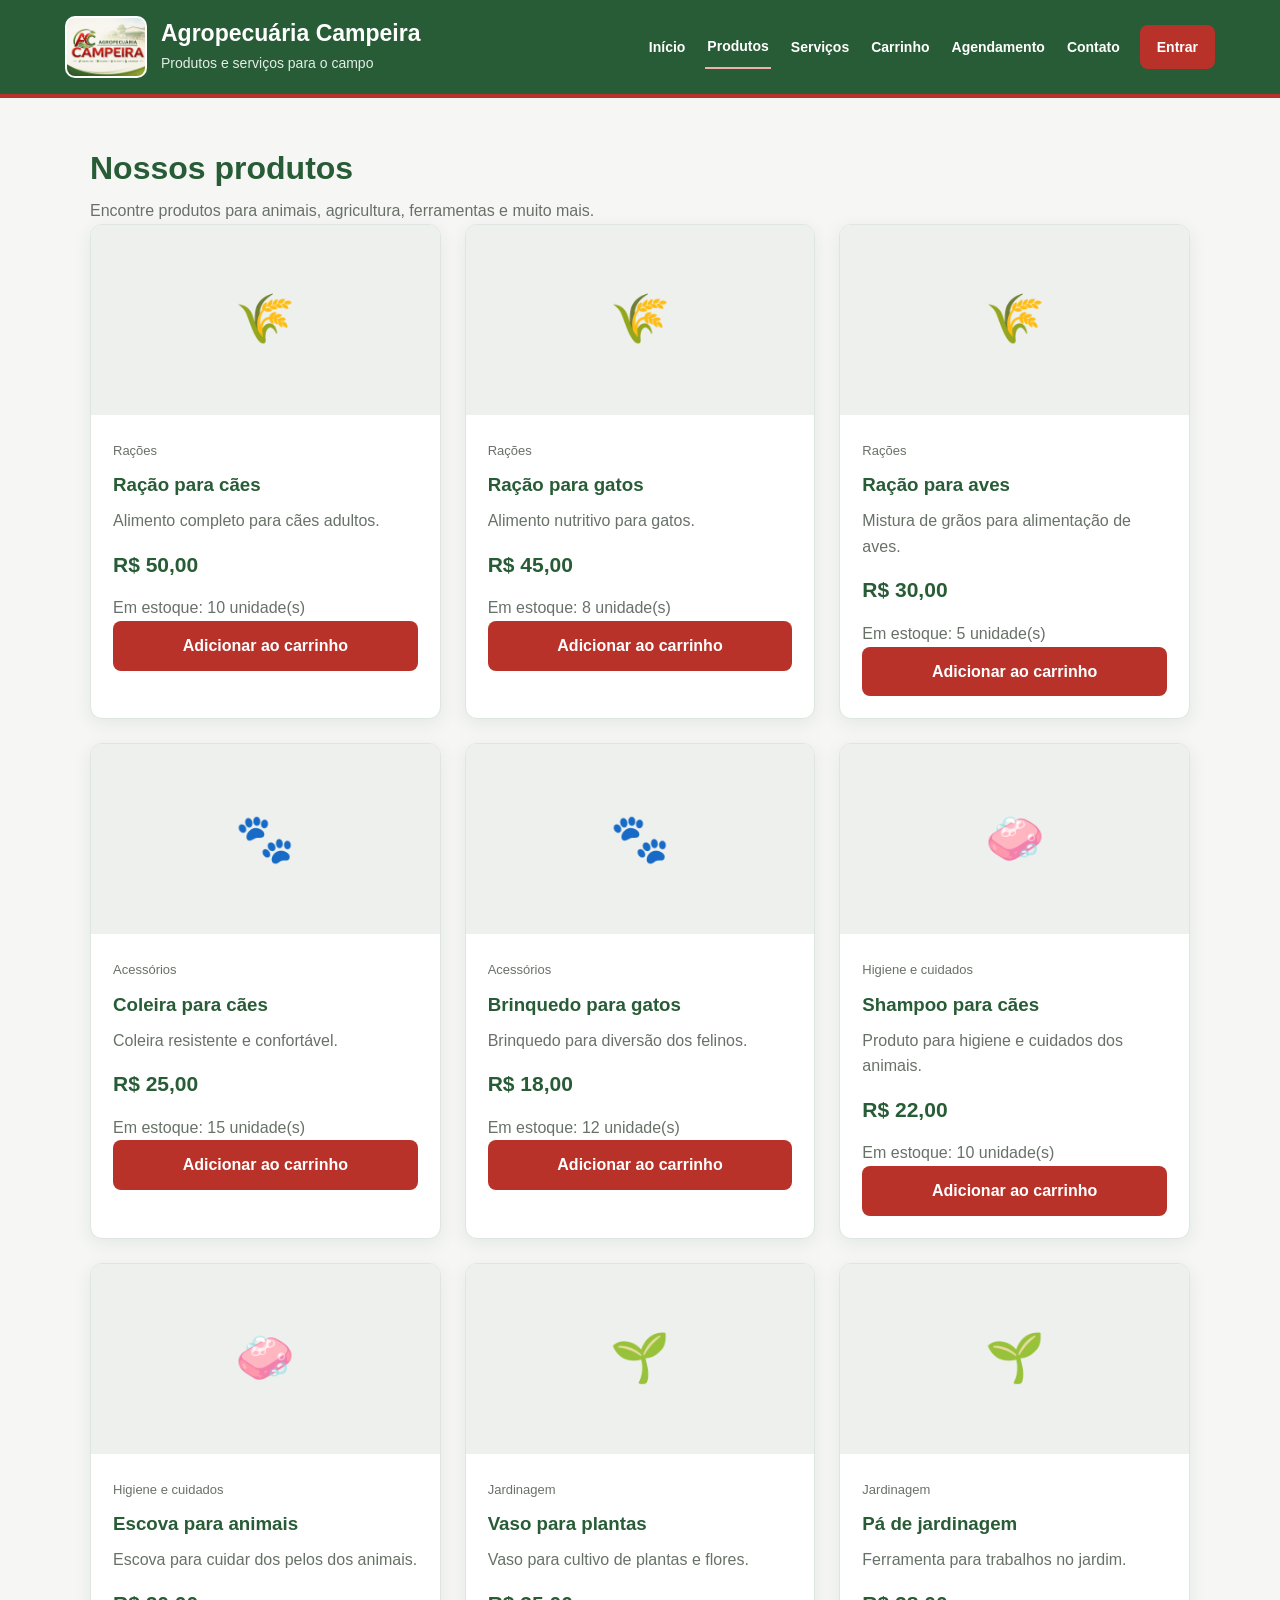
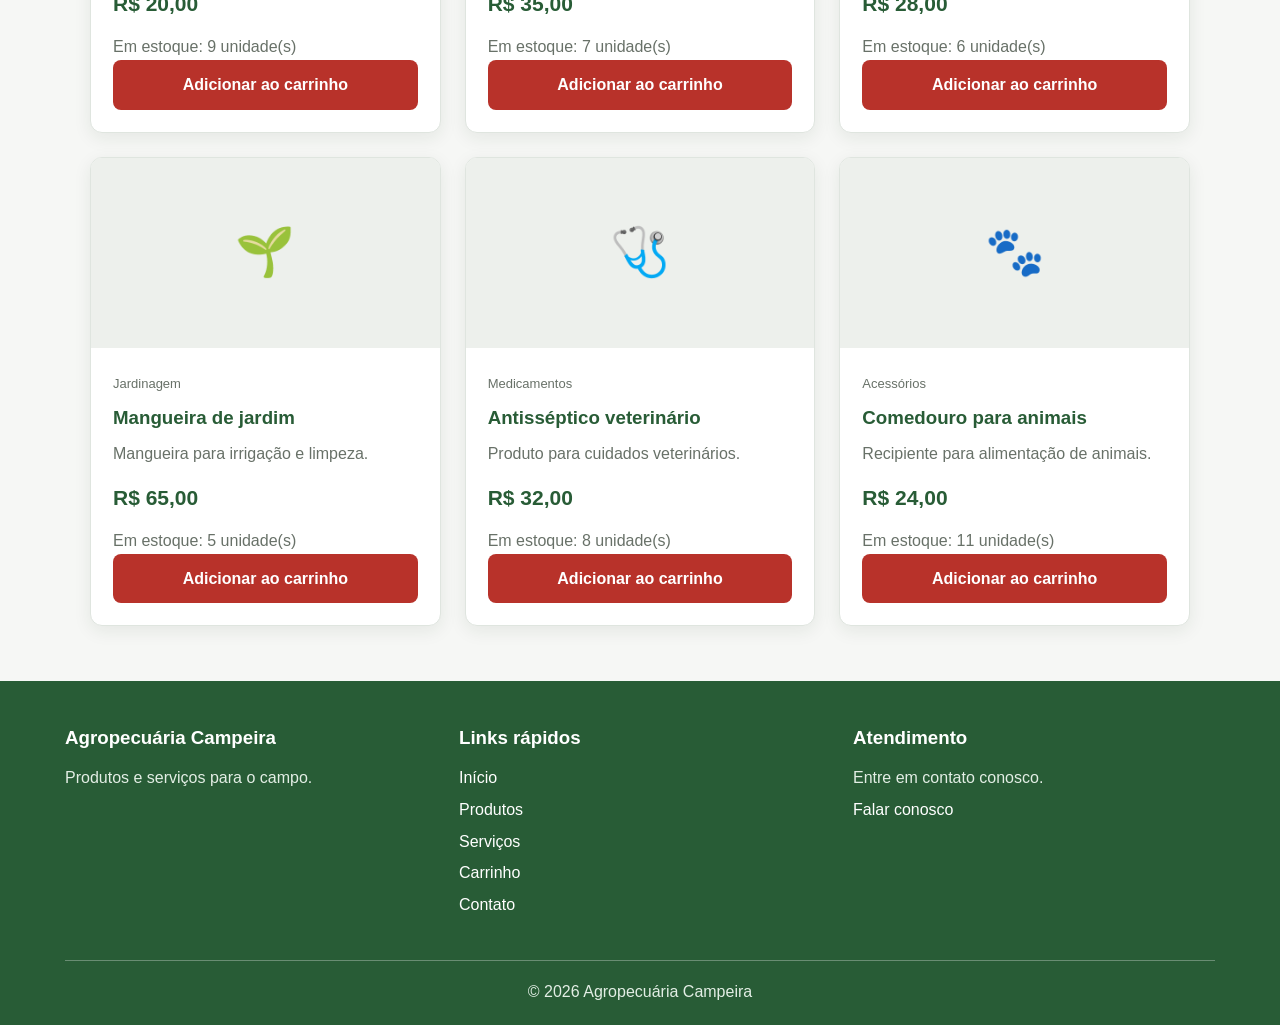
<file: campeiraDigital/paginas publicas/produtos.html>
<!DOCTYPE html>
<html lang="pt-BR">

<head>
    <meta charset="UTF-8">
    <meta name="viewport" content="width=device-width, initial-scale=1.0">

    <title>Produtos - Agropecuária Campeira</title>

    <link rel="stylesheet" href="../css/style.css">
    <link rel="icon" type="image/png" href="../imagens/favicon.png">
</head>

<body>

    <!-- CABEÇALHO -->
    <header>
        <div class="logo">
            <img
                class="logo-imagem"
                src="../imagens/agropecuaria_campeira.png"
                alt="Identidade visual da Agropecuária Campeira"
            >

            <div>
                <h1>Agropecuária Campeira</h1>
                <p>Produtos e serviços para o campo</p>
            </div>
        </div>

        <nav>
            <a href="index.html">Início</a>
            <a href="produtos.html" class="ativo">Produtos</a>
            <a href="servicos.html">Serviços</a>
            <a href="carrinho.html">Carrinho</a>
            <a href="agendamento.html">Agendamento</a>
            <a href="contato.html">Contato</a>

            <a href="../pagina de acesso/login.html" class="botao-login">
                Entrar
            </a>
        </nav>
    </header>

    <!-- CONTEÚDO PRINCIPAL -->
    <main>
        <section class="pagina-produtos">

            <h2>Nossos produtos</h2>

            <p>
                Encontre produtos para animais,
                agricultura, ferramentas e muito mais.
            </p>

            <!-- LISTA DINÂMICA DE PRODUTOS -->
            <div id="lista-produtos" aria-live="polite">
                <p>Carregando produtos...</p>
            </div>

        </section>
    </main>

    <!-- RODAPÉ -->
    <footer>

        <div>
            <h3>Agropecuária Campeira</h3>
            <p>Produtos e serviços para o campo.</p>
        </div>

        <div>
            <h3>Links rápidos</h3>
            <a href="index.html">Início</a>
            <a href="produtos.html">Produtos</a>
            <a href="servicos.html">Serviços</a>
            <a href="carrinho.html">Carrinho</a>
            <a href="contato.html">Contato</a>
        </div>

        <div>
            <h3>Atendimento</h3>
            <p>Entre em contato conosco.</p>
            <a href="contato.html">Falar conosco</a>
        </div>

        <p class="copyright">
            &copy; 2026 Agropecuária Campeira
        </p>

    </footer>

    <!-- JAVASCRIPT -->
    <script src="../js/produtos.js"></script>

</body>
</html>
</file>
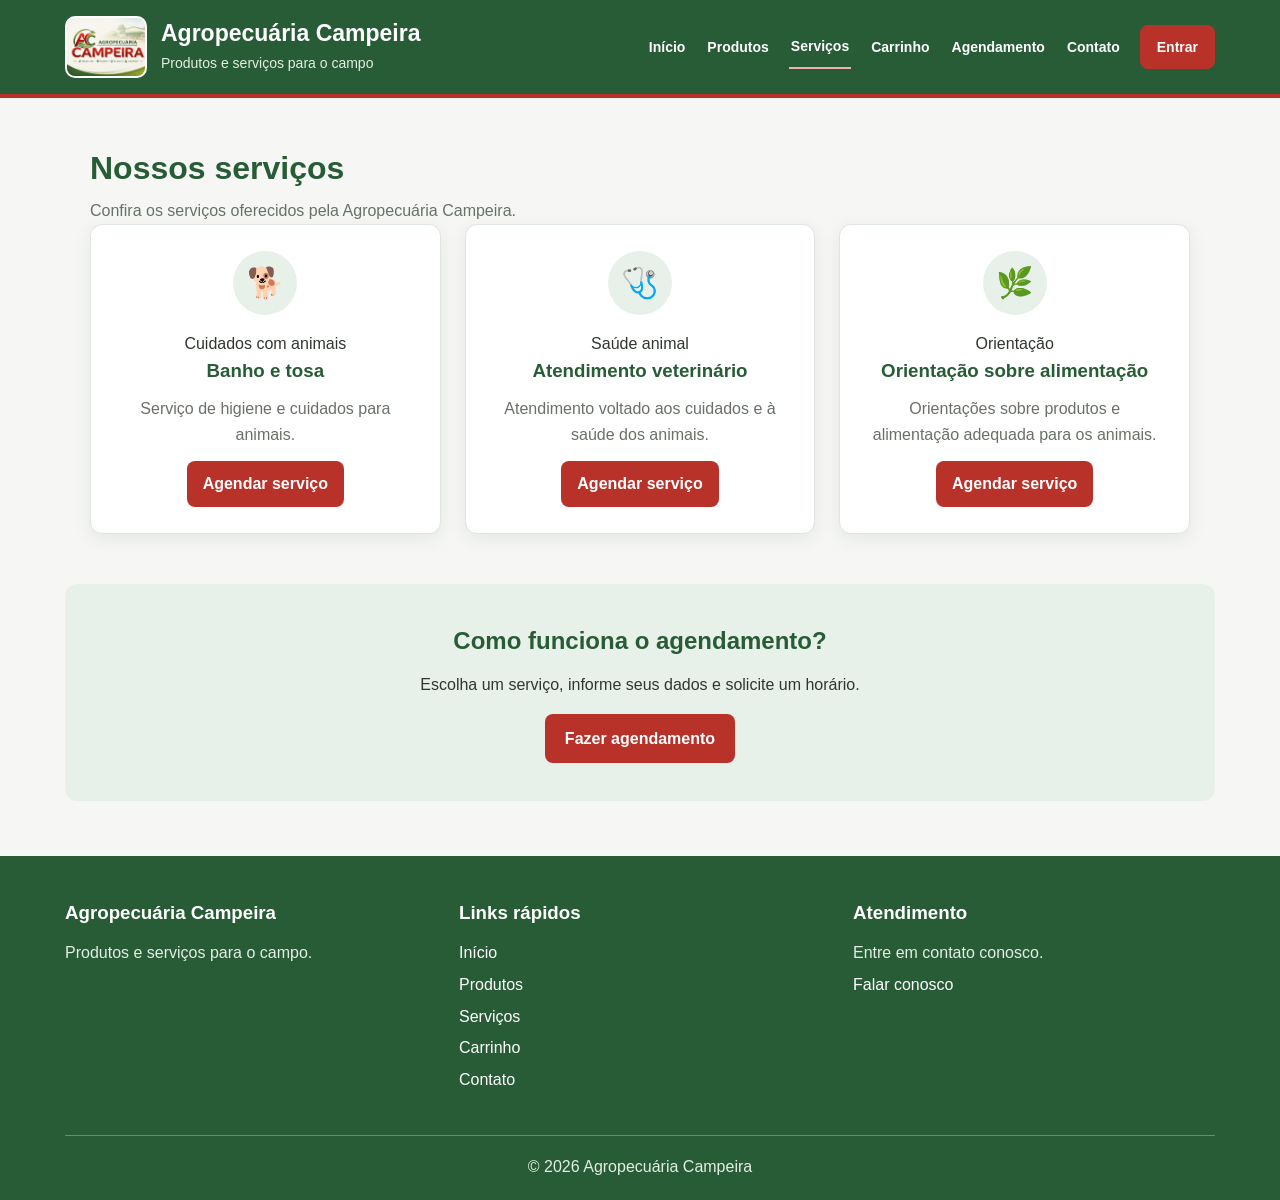
<file: campeiraDigital/paginas publicas/servicos.html>
<!DOCTYPE html>
<html lang="pt-BR">

<head>
    <meta charset="UTF-8">
    <meta name="viewport" content="width=device-width, initial-scale=1.0">

    <title>Serviços - Agropecuária Campeira</title>

    <link rel="stylesheet" href="../css/style.css">
    <link rel="icon" type="image/png" href="../imagens/favicon.png">
</head>

<body>

    <!-- CABEÇALHO -->
    <header>
        <div class="logo">

            <img
                class="logo-imagem"
                src="../imagens/agropecuaria_campeira.png"
                alt="Identidade visual da Agropecuária Campeira"
            >

            <div>
                <h1>Agropecuária Campeira</h1>
                <p>Produtos e serviços para o campo</p>
            </div>

        </div>

        <nav>
            <a href="index.html">Início</a>
            <a href="produtos.html">Produtos</a>
            <a href="servicos.html" class="ativo" aria-current="page">Serviços</a>
            <a href="carrinho.html">Carrinho</a>
            <a href="agendamento.html">Agendamento</a>
            <a href="contato.html">Contato</a>

            <a href="../pagina de acesso/login.html" class="botao-login">
                Entrar
            </a>
        </nav>
    </header>

    <!-- CONTEÚDO PRINCIPAL -->
    <main>

        <section class="pagina-servicos">

            <h2>Nossos serviços</h2>

            <p>
                Confira os serviços oferecidos
                pela Agropecuária Campeira.
            </p>

            <!-- SERVIÇOS INSERIDOS PELO JAVASCRIPT -->
            <div id="lista-servicos" aria-live="polite">
                <p>Carregando serviços...</p>
            </div>

        </section>

        <!-- COMO FUNCIONA -->
        <section class="como-funciona">

            <h2>Como funciona o agendamento?</h2>

            <p>
                Escolha um serviço, informe seus dados
                e solicite um horário.
            </p>

            <a href="agendamento.html" class="botao">
                Fazer agendamento
            </a>

        </section>

    </main>

    <!-- RODAPÉ -->
    <footer>

        <div>
            <h3>Agropecuária Campeira</h3>
            <p>Produtos e serviços para o campo.</p>
        </div>

        <div>
            <h3>Links rápidos</h3>
            <a href="index.html">Início</a>
            <a href="produtos.html">Produtos</a>
            <a href="servicos.html">Serviços</a>
            <a href="carrinho.html">Carrinho</a>
            <a href="contato.html">Contato</a>
        </div>

        <div>
            <h3>Atendimento</h3>
            <p>Entre em contato conosco.</p>
            <a href="contato.html">Falar conosco</a>
        </div>

        <p class="copyright">
            &copy; 2026 Agropecuária Campeira
        </p>

    </footer>

    <!-- JAVASCRIPT -->
    <script src="../js/servicos.js"></script>

</body>
</html>
</file>
<file: campeiraDigital/css/style.css>
/* =========================================
   CAMPEIRA DIGITAL - ESTILO GERAL
========================================= */

:root {
    --verde: #285c36;
    --verde-escuro: #1e472a;
    --verde-claro: #e8f1e9;
    --verde-suave: #f3f7f3;
    --vermelho: #b8322a;
    --vermelho-escuro: #982820;
    --branco: #ffffff;
    --fundo: #f6f7f5;
    --texto: #303630;
    --texto-suave: #687168;
    --borda: #dfe5df;
    --sombra: 0 5px 18px rgba(25, 55, 31, 0.08);
    --raio: 12px;
    --largura: 1150px;
}

* {
    margin: 0;
    padding: 0;
    box-sizing: border-box;
}

html {
    scroll-behavior: smooth;
}

body {
    font-family: Arial, Helvetica, sans-serif;
    background: var(--fundo);
    color: var(--texto);
    line-height: 1.6;
    overflow-x: clip;
}

img {
    display: block;
    max-width: 100%;
}

a {
    color: inherit;
    text-decoration: none;
}

button,
input,
select,
textarea {
    font: inherit;
}

button,
a {
    -webkit-tap-highlight-color: transparent;
}

button {
    cursor: pointer;
    min-height: 44px;
}

main {
    min-height: 60vh;
}

section {
    scroll-margin-top: 20px;
}

/* =========================================
   CABEÇALHO E MENU
========================================= */

header {
    background: var(--verde);
    color: var(--branco);
    padding: 16px max(5%, calc((100% - var(--largura)) / 2));
    display: flex;
    justify-content: space-between;
    align-items: center;
    gap: 28px;
    flex-wrap: wrap;
    border-bottom: 4px solid var(--vermelho);
}

.logo {
    display: flex;
    align-items: center;
    gap: 14px;
}

.logo-imagem {
    width: 82px;
    height: 62px;
    object-fit: cover;
    object-position: center;
    border: 2px solid rgba(255, 255, 255, 0.75);
    border-radius: 10px;
    background: var(--branco);
}

.logo h1 {
    font-size: 23px;
    line-height: 1.25;
    margin-bottom: 4px;
}

.logo p {
    font-size: 14px;
    color: #e3eee5;
}

nav {
    display: flex;
    align-items: center;
    justify-content: center;
    gap: 18px;
    flex-wrap: wrap;
}

nav a {
    display: inline-flex;
    align-items: center;
    color: var(--branco);
    font-size: 14px;
    font-weight: 700;
    min-height: 44px;
    padding: 7px 2px;
    transition: color 0.2s ease;
}

nav a:hover {
    color: #d5e8d8;
}

nav a.ativo {
    border-bottom: 2px solid #f1b1aa;
}

nav .botao-login {
    background: var(--vermelho);
    color: var(--branco);
    padding: 10px 17px;
    border-radius: 8px;
}

nav .botao-login:hover {
    background: var(--vermelho-escuro);
}

/* =========================================
   BOTÕES
========================================= */

.botao,
.botao-produto,
form button,
button {
    display: inline-block;
    background: var(--vermelho);
    color: var(--branco);
    border: none;
    border-radius: 8px;
    padding: 12px 20px;
    font-weight: 700;
    text-align: center;
    transition: background 0.2s ease, transform 0.2s ease;
}

.botao {
    margin-top: 16px;
}

.botao:hover,
.botao-produto:hover,
form button:hover,
button:hover {
    background: var(--vermelho-escuro);
}

.botao:active,
.botao-produto:active,
button:active {
    transform: scale(0.98);
}

.botao-produto {
    width: 100%;
}

button:disabled {
    opacity: 0.6;
    cursor: not-allowed;
}

/* =========================================
   PÁGINA INICIAL - BANNER
========================================= */

.banner {
    max-width: var(--largura);
    min-height: 380px;
    margin: 32px auto 0;
    padding: 36px;
    display: flex;
    align-items: center;
    justify-content: space-between;
    gap: 34px;
    background: var(--branco);
    border: 1px solid var(--borda);
    border-radius: 18px;
    box-shadow: var(--sombra);
}

.banner-imagem {
    width: 56%;
    min-width: 0;
    overflow: hidden;
    border-radius: 13px;
}

.banner-imagem img {
    width: 100%;
    height: 290px;
    object-fit: cover;
    object-position: center;
}

.banner-texto {
    max-width: 430px;
}

.banner-texto h2 {
    color: var(--verde);
    font-size: clamp(32px, 4vw, 42px);
    line-height: 1.2;
    margin-bottom: 18px;
}

.banner-texto p {
    max-width: 440px;
    color: var(--texto-suave);
    font-size: 18px;
}

/* =========================================
   CATEGORIAS
========================================= */

.categorias {
    padding: 65px 5%;
    text-align: center;
}

.categorias > h2 {
    color: var(--verde);
    font-size: 30px;
    margin-bottom: 32px;
}

.categorias-container {
    max-width: var(--largura);
    margin: auto;
    display: grid;
    grid-template-columns: repeat(4, minmax(0, 1fr));
    gap: 22px;
}

.categoria {
    background: var(--branco);
    padding: 30px 20px;
    border: 1px solid var(--borda);
    border-radius: var(--raio);
    box-shadow: var(--sombra);
    transition: transform 0.2s ease, box-shadow 0.2s ease;
}

.categoria a {
    display: inline-block;
    margin-top: 12px;
    color: var(--vermelho);
    font-size: 14px;
    font-weight: 700;
}

.categoria:hover {
    transform: translateY(-4px);
    box-shadow: 0 9px 24px rgba(25, 55, 31, 0.12);
}

.categoria span {
    display: block;
    font-size: 38px;
    margin-bottom: 12px;
}

.categoria h3 {
    color: var(--verde);
    margin-bottom: 8px;
}

.categoria p {
    color: var(--texto-suave);
    font-size: 14px;
}

/* =========================================
   PRODUTOS EM DESTAQUE
========================================= */

.produtos-destaque {
    padding: 65px 5%;
    background: var(--verde-suave);
}

.titulo-secao {
    max-width: var(--largura);
    margin: 0 auto 30px;
    display: flex;
    justify-content: space-between;
    align-items: center;
    gap: 20px;
}

.titulo-secao h2 {
    color: var(--verde);
    font-size: 30px;
}

.titulo-secao p {
    color: var(--texto-suave);
}

.titulo-secao > a {
    color: var(--verde);
    font-weight: 700;
}

.titulo-secao > a:hover {
    text-decoration: underline;
}

.produtos-container {
    max-width: var(--largura);
    margin: auto;
    display: grid;
    grid-template-columns: repeat(3, minmax(0, 1fr));
    gap: 24px;
}

.produto,
.card-produto {
    min-width: 0;
    background: var(--branco);
    border: 1px solid var(--borda);
    border-radius: var(--raio);
    overflow: hidden;
    box-shadow: var(--sombra);
}

.produto {
    transition: transform 0.2s ease, box-shadow 0.2s ease;
}

.produto:hover {
    transform: translateY(-3px);
    box-shadow: 0 9px 24px rgba(25, 55, 31, 0.12);
}

.produto-imagem {
    height: 190px;
    background: #edf0ec;
    display: flex;
    justify-content: center;
    align-items: center;
    overflow: hidden;
}

.produto-imagem img {
    width: 100%;
    height: 100%;
    object-fit: cover;
}

.produto-imagem span {
    font-size: 48px;
}

.produto-info {
    padding: 22px;
}

.categoria-produto {
    color: var(--texto-suave);
    font-size: 13px;
}

.produto-info h3,
.card-produto h3 {
    color: var(--verde);
    margin: 8px 0;
    overflow-wrap: anywhere;
}

.produto-info p,
.card-produto p {
    color: var(--texto-suave);
}

.preco,
.produto-info .preco {
    color: var(--verde) !important;
    font-size: 21px;
    font-weight: 700;
    margin: 14px 0;
}

.card-produto {
    padding: 24px;
    text-align: center;
}

.card-produto strong {
    color: var(--verde);
    font-size: 20px;
}

/* =========================================
   RESUMO DE SERVIÇOS
========================================= */

.servicos-resumo {
    padding: 65px 5%;
    text-align: center;
    background: var(--verde-claro);
}

.servicos-resumo h2 {
    color: var(--verde);
    font-size: 30px;
    margin-bottom: 12px;
}

.servicos-resumo p {
    max-width: 650px;
    margin: auto;
    color: var(--texto-suave);
}

/* =========================================
   PÁGINAS INTERNAS
========================================= */

.pagina-produtos,
.pagina-servicos,
.pagina-agendamento,
.pagina-contato,
.pagina-carrinho {
    max-width: var(--largura);
    margin: 50px auto;
    padding: 0 25px;
}

.titulo-pagina {
    text-align: center;
    margin-bottom: 32px;
}

.titulo-pagina h2,
.pagina-produtos > h2,
.pagina-servicos > h2,
.pagina-agendamento > h2,
.pagina-contato > h2,
.pagina-carrinho > h2 {
    color: var(--verde);
    font-size: 32px;
    line-height: 1.25;
    margin-bottom: 10px;
}

.titulo-pagina p,
.pagina-produtos > p,
.pagina-servicos > p,
.pagina-agendamento > p,
.pagina-contato > p {
    color: var(--texto-suave);
}

#lista-produtos,
#lista-servicos {
    display: grid;
    grid-template-columns: repeat(3, minmax(0, 1fr));
    gap: 24px;
}

#lista-produtos .produto {
    margin: 0;
}

/* =========================================
   SERVIÇOS
========================================= */

.card-servico {
    background: var(--branco);
    border: 1px solid var(--borda);
    border-radius: var(--raio);
    padding: 26px;
    text-align: center;
    box-shadow: var(--sombra);
    transition: transform 0.2s ease;
}

.servico-imagem {
    width: 64px;
    height: 64px;
    margin: 0 auto 16px;
    display: grid;
    place-items: center;
    border-radius: 50%;
    background: var(--verde-claro);
    color: var(--verde);
    font-size: 30px;
}

.card-servico:hover {
    transform: translateY(-3px);
}

.card-servico h3 {
    color: var(--verde);
    margin-bottom: 10px;
}

.card-servico p {
    color: var(--texto-suave);
}

.card-servico .botao,
.card-servico .botao-servico {
    display: inline-block;
    margin-top: 14px;
    background: var(--vermelho);
    color: var(--branco);
    padding: 10px 16px;
    border-radius: 8px;
    font-weight: 700;
}

.card-servico .botao-servico:hover {
    background: var(--vermelho-escuro);
}

/* =========================================
   COMO FUNCIONA
========================================= */

.como-funciona {
    max-width: var(--largura);
    margin: 0 auto 50px;
    padding: 38px;
    background: var(--verde-claro);
    text-align: center;
    border-radius: var(--raio);
}

.como-funciona h2 {
    color: var(--verde);
    margin-bottom: 12px;
}

/* =========================================
   AGENDAMENTO
========================================= */

.pagina-agendamento {
    max-width: 720px;
}

.pagina-agendamento form {
    background: var(--branco);
    padding: 32px;
    border-radius: var(--raio);
    border: 1px solid var(--borda);
    box-shadow: var(--sombra);
}

.pagina-agendamento form > div {
    display: flex;
    flex-direction: column;
    gap: 6px;
}

/* =========================================
   FORMULÁRIOS
========================================= */

form {
    display: flex;
    flex-direction: column;
    gap: 12px;
}

form label {
    display: block;
    margin-top: 5px;
    color: var(--texto);
    font-size: 14px;
    font-weight: 700;
}

input,
select,
textarea {
    display: block;
    width: 100%;
    min-width: 0;
    padding: 12px 14px;
    border: 1px solid #cbd4cb;
    border-radius: 8px;
    background: var(--branco);
    color: var(--texto);
    font-size: 15px;
    transition: border-color 0.2s ease, box-shadow 0.2s ease;
}

input:not([type="radio"]),
select {
    min-height: 44px;
}

input[type="radio"] {
    display: inline-block;
    width: auto;
    margin-right: 7px;
    accent-color: var(--verde);
}

input:focus,
select:focus,
textarea:focus {
    outline: none;
    border-color: var(--verde);
    box-shadow: 0 0 0 3px rgba(40, 92, 54, 0.12);
}

input::placeholder,
textarea::placeholder {
    color: #858d85;
}

textarea {
    resize: vertical;
    min-height: 110px;
}

form button {
    align-self: flex-start;
    margin-top: 10px;
}

#mensagem-agendamento {
    margin-top: 10px;
    color: var(--verde);
}

/* =========================================
   CARRINHO
========================================= */

.pagina-carrinho {
    max-width: 950px;
}

.pagina-carrinho section {
    background: var(--branco);
    padding: 25px;
    margin-bottom: 22px;
    border-radius: var(--raio);
    border: 1px solid var(--borda);
    box-shadow: var(--sombra);
}

.pagina-carrinho h3 {
    color: var(--verde);
    margin-bottom: 14px;
}

#lista-carrinho {
    display: flex;
    flex-direction: column;
    gap: 15px;
}

.item-carrinho {
    background: #fafbf9;
    border: 1px solid var(--borda);
    padding: 20px;
    border-radius: 9px;
    display: grid;
    grid-template-columns: minmax(0, 1fr) auto auto auto;
    align-items: center;
    gap: 18px;
}

.item-carrinho-produto {
    min-width: 0;
    display: grid;
    grid-template-columns: 112px minmax(0, 1fr);
    align-items: center;
    gap: 18px;
}

.imagem-carrinho {
    width: 112px;
    height: 100px;
    display: grid;
    place-items: center;
    overflow: hidden;
    border-radius: 8px;
    background: #edf0ec;
}

.imagem-carrinho img {
    width: 100%;
    height: 100%;
    object-fit: cover;
}

.imagem-carrinho-placeholder {
    font-size: 34px;
}

.item-carrinho-info {
    min-width: 0;
}

.item-carrinho > label {
    display: flex;
    align-items: center;
    gap: 8px;
}

.item-carrinho > label input {
    width: 88px;
}

.item-carrinho h3 {
    margin-bottom: 6px;
}

.item-carrinho button {
    width: auto;
}

#total {
    color: var(--verde);
    font-size: 23px;
    font-weight: 700;
}

#endereco-entrega {
    display: none;
}

/* =========================================
   CONTATO
========================================= */

.pagina-contato {
    max-width: 1000px;
}

.contatos-container {
    display: grid;
    grid-template-columns: repeat(3, minmax(0, 1fr));
    gap: 22px;
}

.card-contato,
.pagina-contato article {
    min-width: 0;
    background: var(--branco);
    padding: 28px 22px;
    border: 1px solid var(--borda);
    border-radius: var(--raio);
    text-align: center;
    box-shadow: var(--sombra);
}

.icone-contato {
    font-size: 34px;
    margin-bottom: 12px;
}

.card-contato h3,
.pagina-contato article h3 {
    color: var(--verde);
    margin-bottom: 10px;
}

.card-contato p,
.pagina-contato article p {
    color: var(--texto-suave);
    overflow-wrap: anywhere;
}

.card-contato .botao {
    font-size: 14px;
}

.horario-atendimento {
    max-width: 950px;
    margin: 0 auto 50px;
    padding: 32px;
    background: var(--verde-claro);
    border-radius: var(--raio);
    text-align: center;
}

.horario-atendimento h2 {
    color: var(--verde);
    margin-bottom: 8px;
}

.horario-atendimento p {
    color: var(--texto-suave);
}

/* =========================================
   LOGIN E CADASTRO
========================================= */

.pagina-login {
    max-width: 500px;
    margin: 55px auto;
    padding: 35px;
    background: var(--branco);
    border: 1px solid var(--borda);
    border-radius: var(--raio);
    box-shadow: var(--sombra);
}

.pagina-login form {
    margin: 20px 0;
}

.pagina-login h2 {
    color: var(--verde);
    text-align: center;
    margin-bottom: 10px;
}

.pagina-login > p {
    text-align: center;
    color: var(--texto-suave);
    margin: 14px 0;
}

.pagina-login form button {
    width: 100%;
}

.pagina-login a:not(.botao) {
    color: var(--verde);
    font-weight: 700;
}

.pagina-login a:hover {
    text-decoration: underline;
}

/* =========================================
   ÁREA DO CLIENTE E ADMINISTRADOR
========================================= */

.area-cliente,
.area-admin {
    max-width: var(--largura);
    margin: 50px auto;
    padding: 0 25px;
}

.boas-vindas,
.boas-vindas-admin {
    background: var(--verde-claro);
    padding: 36px;
    border-radius: var(--raio);
    text-align: center;
    margin-bottom: 30px;
}

.boas-vindas h2,
.boas-vindas-admin h2 {
    color: var(--verde);
}

.opcoes-cliente {
    display: grid;
    grid-template-columns: repeat(2, minmax(0, 1fr));
    gap: 22px;
}

.opcoes-cliente > h2 {
    grid-column: 1 / -1;
    color: var(--verde);
    text-align: center;
    margin-bottom: 8px;
}

.card-cliente {
    background: var(--branco);
    border: 1px solid var(--borda);
    border-radius: var(--raio);
    padding: 25px;
    text-align: center;
    box-shadow: var(--sombra);
}

.card-cliente h3 {
    color: var(--verde);
    margin-bottom: 10px;
}

.card-cliente p {
    color: var(--texto-suave);
    margin-bottom: 12px;
}

.card-cliente a {
    display: inline-block;
    background: var(--verde);
    color: var(--branco);
    padding: 10px 17px;
    border-radius: 8px;
    font-weight: 700;
}

/* =========================================
   ÁREA ADMINISTRATIVA
========================================= */

.gerenciamento {
    background: var(--branco);
    padding: 28px;
    margin-bottom: 24px;
    border-radius: var(--raio);
    border: 1px solid var(--borda);
    box-shadow: var(--sombra);
}

.gerenciamento h2,
.gerenciamento h3 {
    color: var(--verde);
    margin-bottom: 16px;
}

.gerenciamento h3 {
    margin-top: 24px;
}

#lista-produtos-admin {
    display: grid;
    grid-template-columns: repeat(2, minmax(0, 1fr));
    gap: 16px;
}

#lista-produtos-admin article {
    background: #fafbf9;
    border: 1px solid var(--borda);
    padding: 20px;
    border-radius: 9px;
}

#lista-produtos-admin h4 {
    color: var(--verde);
    font-size: 18px;
}

#lista-produtos-admin button {
    width: auto;
    margin: 8px 5px 0 0;
}

#lista-categorias > div {
    display: flex;
    justify-content: space-between;
    align-items: center;
    flex-wrap: wrap;
    gap: 12px;
    padding: 12px;
    margin-bottom: 9px;
    border: 1px solid var(--borda);
    border-radius: 8px;
    background: #fafbf9;
}

#lista-categorias button {
    width: auto;
    margin-top: 0;
}

/* =========================================
   RODAPÉ
========================================= */

footer {
    background: var(--verde);
    color: var(--branco);
    padding: 42px max(5%, calc((100% - var(--largura)) / 2)) 20px;
    margin-top: 55px;
    display: grid;
    grid-template-columns: repeat(3, minmax(0, 1fr));
    gap: 32px;
}

footer h3 {
    margin-bottom: 12px;
}

footer p {
    color: #e3eee5;
}

footer a {
    display: block;
    width: fit-content;
    color: var(--branco);
    margin: 6px 0;
}

footer a:hover {
    color: #d5e8d8;
    text-decoration: underline;
}

footer .copyright {
    grid-column: 1 / -1;
    border-top: 1px solid rgba(255, 255, 255, 0.3);
    padding-top: 18px;
    margin-top: 5px;
    text-align: center;
}

/* =========================================
   ACESSIBILIDADE
========================================= */

a:focus-visible,
button:focus-visible,
input:focus-visible,
select:focus-visible,
textarea:focus-visible {
    outline: 3px solid #b7d9bd;
    outline-offset: 3px;
}

/* =========================================
   RESPONSIVIDADE - TABLETS
========================================= */

@media (max-width: 950px) {
    header {
        flex-direction: column;
        text-align: center;
        gap: 16px;
    }

    nav {
        justify-content: center;
        gap: 6px 12px;
    }

    .banner {
        margin: 24px 20px 0;
        padding: 28px;
    }

    .categorias-container {
        grid-template-columns: repeat(2, minmax(0, 1fr));
    }

    .produtos-container,
    #lista-produtos,
    #lista-servicos,
    .contatos-container {
        grid-template-columns: repeat(2, minmax(0, 1fr));
    }

    footer {
        grid-template-columns: repeat(2, minmax(0, 1fr));
    }
}

/* =========================================
   RESPONSIVIDADE - CELULARES
========================================= */

@media (max-width: 600px) {
    header {
        padding: 18px 14px;
    }

    .logo {
        width: 100%;
        justify-content: flex-start;
        gap: 10px;
        text-align: left;
    }

    .logo h1 {
        font-size: clamp(17px, 5vw, 21px);
    }

    .logo-imagem {
        width: 58px;
        height: 50px;
        flex: 0 0 auto;
    }

    .logo p {
        font-size: 12px;
    }

    nav {
        width: 100%;
        display: grid;
        grid-template-columns: repeat(2, minmax(0, 1fr));
        gap: 6px;
    }

    nav a {
        font-size: 14px;
        justify-content: center;
        min-width: 0;
        padding: 7px 4px;
        text-align: center;
    }

    nav .botao-login {
        padding: 7px 10px;
    }

    .banner {
        min-height: auto;
        margin: 18px 12px 0;
        padding: 18px;
        align-items: stretch;
        flex-direction: column-reverse;
        gap: 16px;
    }

    .banner-imagem {
        width: 100%;
    }

    .banner-imagem img {
        height: 200px;
    }

    .banner-texto h2 {
        font-size: clamp(26px, 8vw, 30px);
    }

    .banner-texto p {
        font-size: 16px;
    }

    .categorias,
    .produtos-destaque,
    .servicos-resumo {
        padding: 45px 20px;
    }

    .categorias > h2,
    .titulo-secao h2,
    .servicos-resumo h2 {
        font-size: 26px;
    }

    .categorias-container,
    .produtos-container,
    #lista-produtos,
    #lista-servicos,
    .contatos-container,
    .opcoes-cliente,
    #lista-produtos-admin {
        grid-template-columns: 1fr;
    }

    .titulo-secao {
        align-items: flex-start;
        flex-direction: column;
    }

    .pagina-produtos,
    .pagina-servicos,
    .pagina-agendamento,
    .pagina-contato,
    .pagina-carrinho,
    .area-cliente,
    .area-admin {
        margin-top: 35px;
        padding: 0 14px;
    }

    .titulo-pagina h2,
    .pagina-produtos > h2,
    .pagina-servicos > h2,
    .pagina-agendamento > h2,
    .pagina-contato > h2,
    .pagina-carrinho > h2 {
        font-size: 27px;
    }

    .pagina-agendamento form,
    .pagina-login,
    .gerenciamento {
        padding: 18px;
    }

    .pagina-login {
        margin: 35px 14px;
    }

    .boas-vindas,
    .boas-vindas-admin {
        padding: 25px 18px;
    }

    .pagina-carrinho section {
        padding: 16px;
    }

    .item-carrinho {
        grid-template-columns: 1fr;
        gap: 12px;
        padding: 14px;
    }

    .item-carrinho-produto {
        grid-template-columns: 88px minmax(0, 1fr);
        gap: 12px;
    }

    .imagem-carrinho {
        width: 88px;
        height: 84px;
    }

    footer {
        grid-template-columns: 1fr;
        gap: 25px;
        padding: 35px 22px 20px;
    }

    .como-funciona {
        margin-right: 14px;
        margin-left: 14px;
        padding: 24px 16px;
    }

    footer .copyright {
        grid-column: auto;
    }

    form button {
        width: 100%;
    }
}

/* =========================================
   REDUÇÃO DE MOVIMENTO
========================================= */

@media (prefers-reduced-motion: reduce) {
    html {
        scroll-behavior: auto;
    }

    *,
    *::before,
    *::after {
        animation-duration: 0.01ms !important;
        transition-duration: 0.01ms !important;
    }
}
</file>
